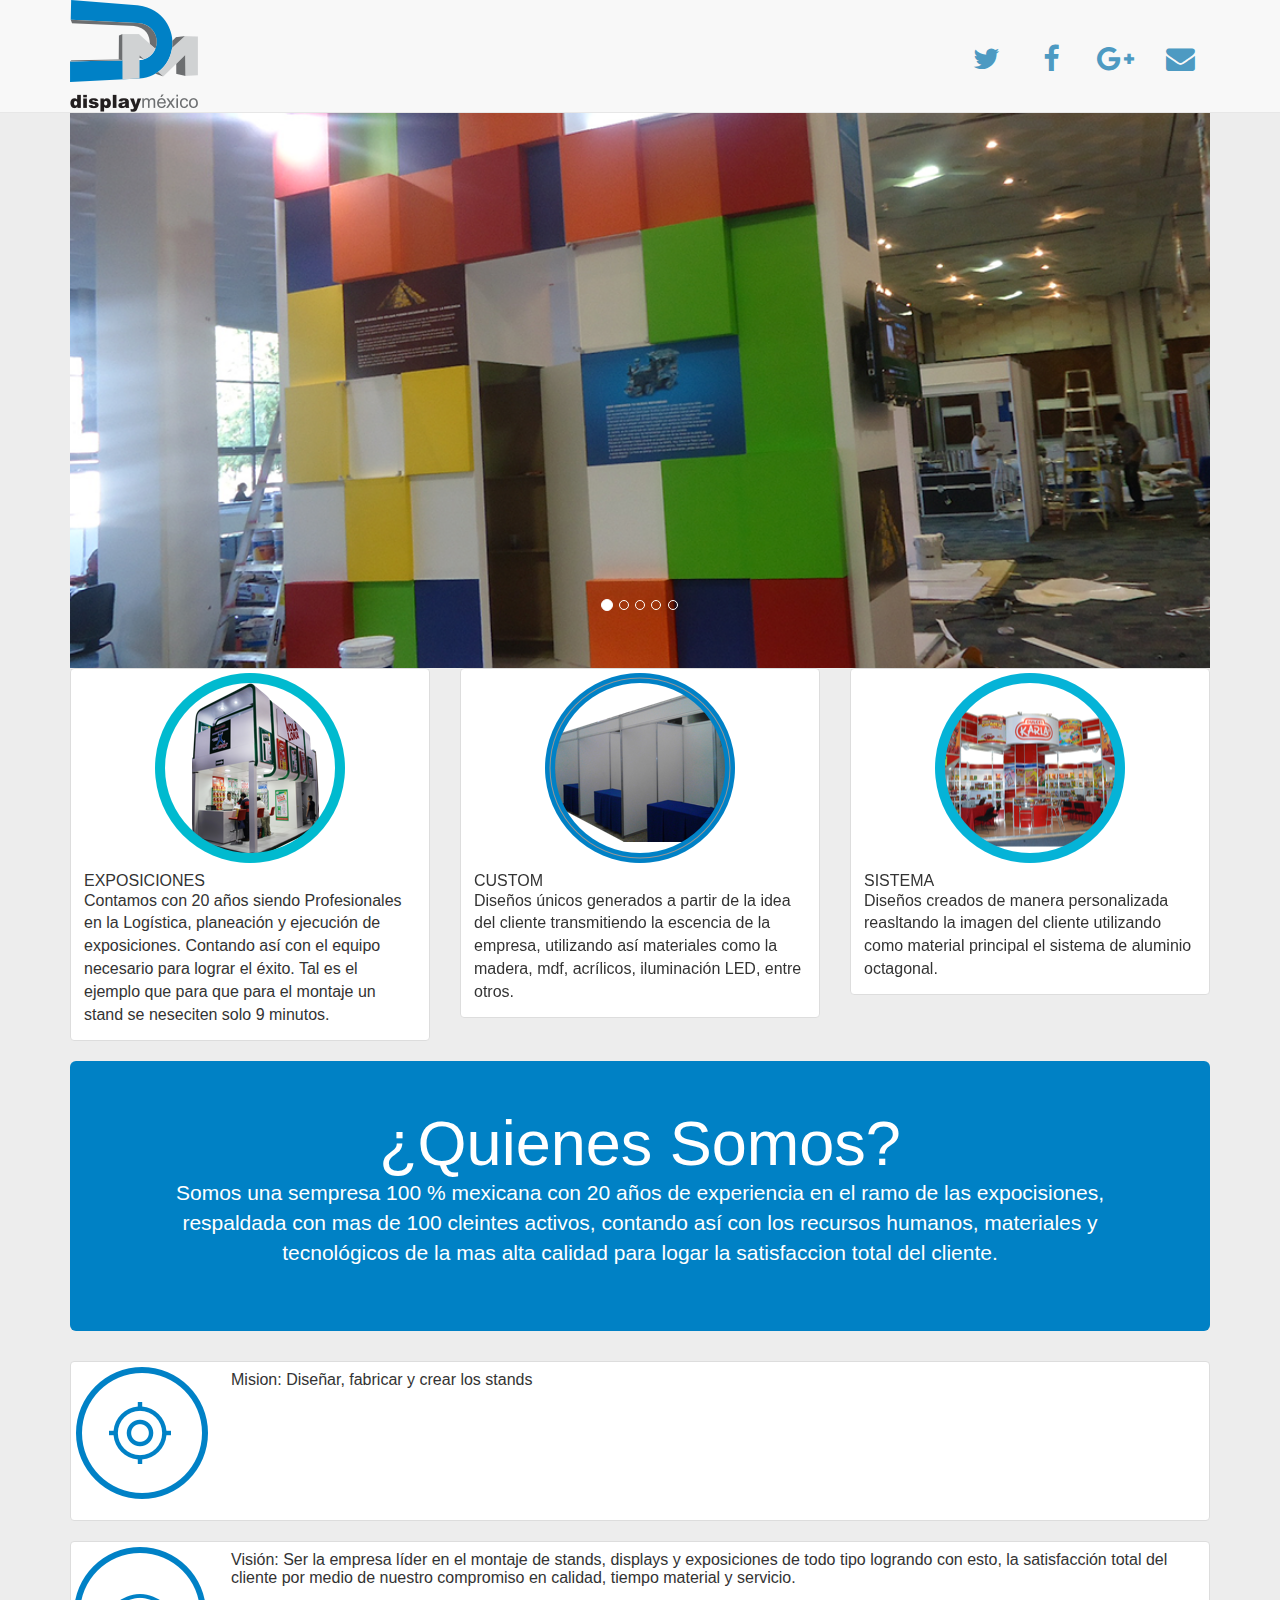
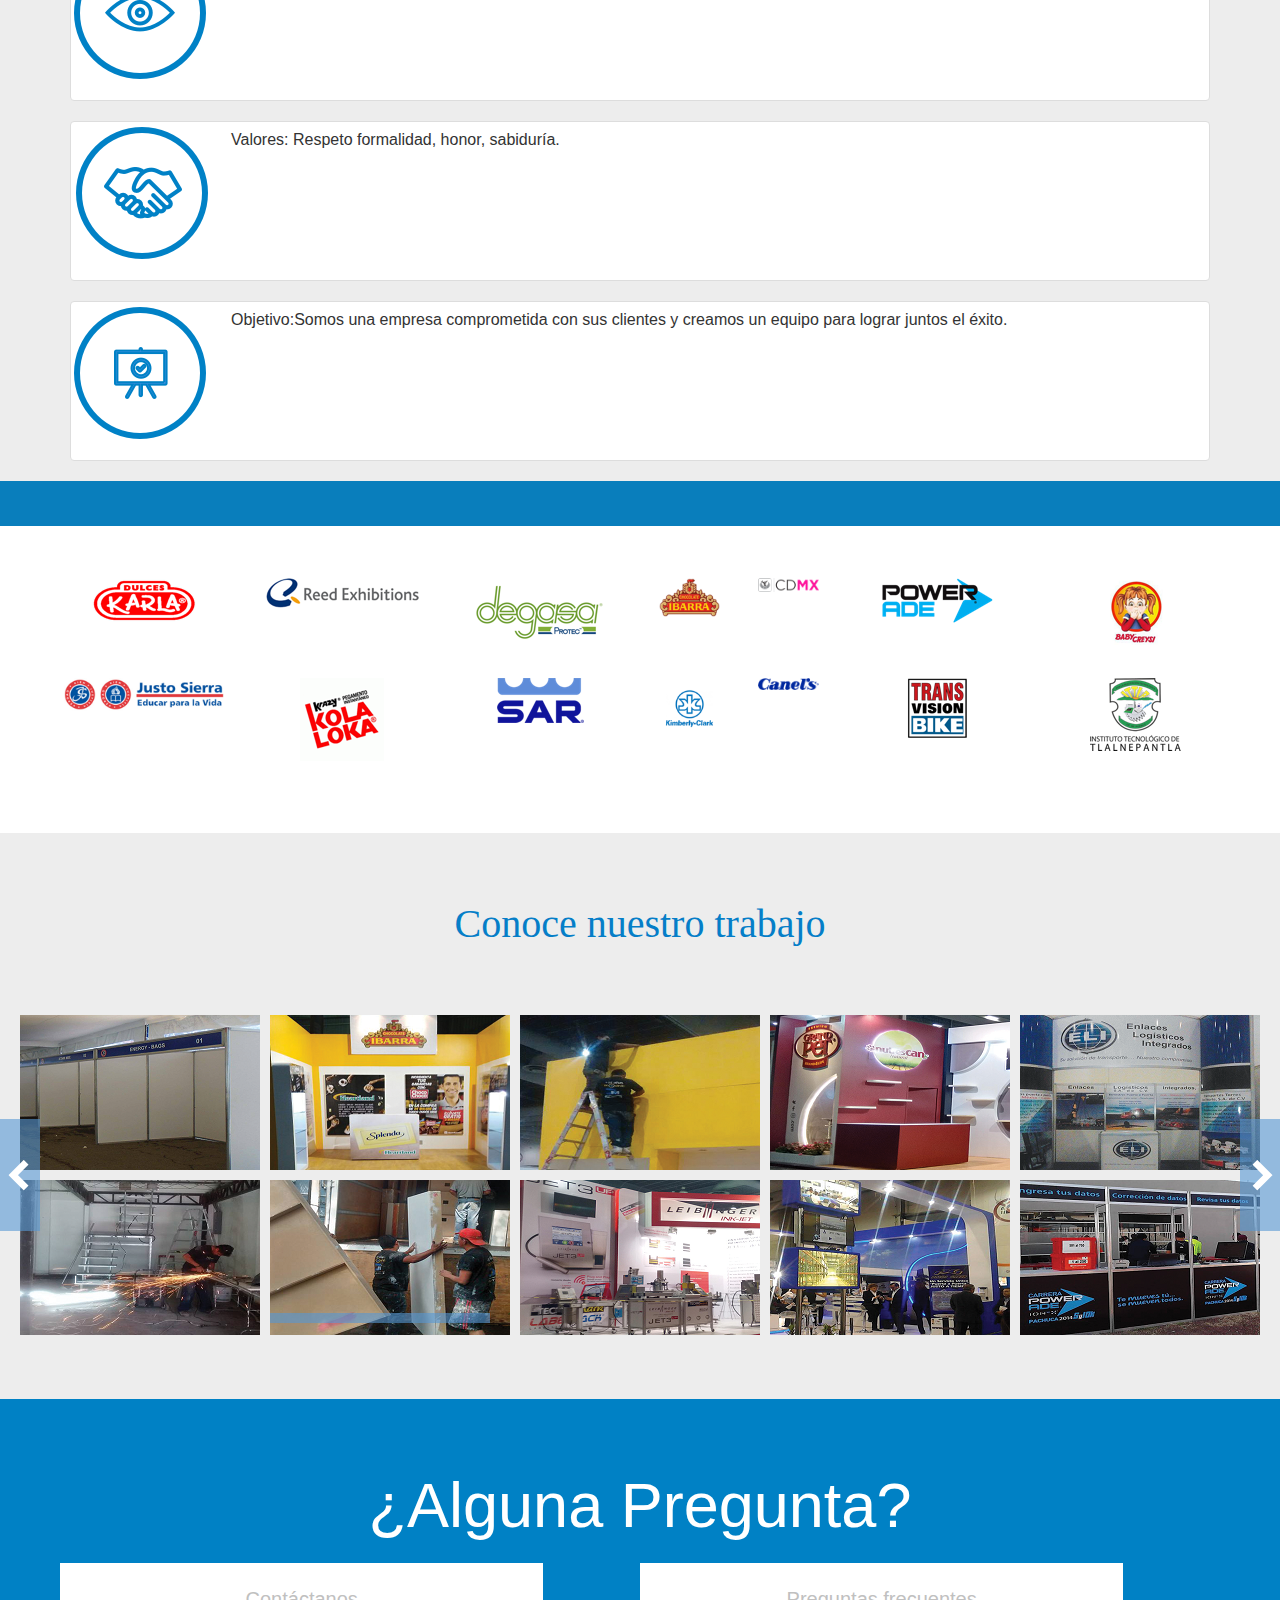
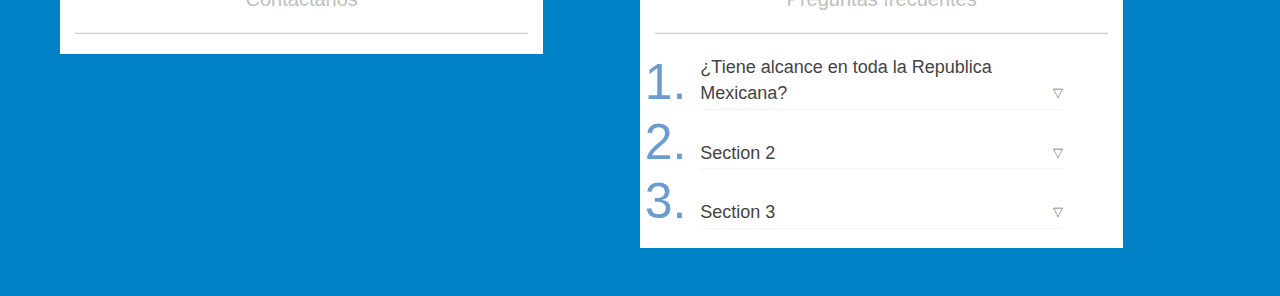
<file: index.html>
<!DOCTYPE html>
<html lang="en">
<head>
  <title>Display Mexico</title>
  <meta charset="utf-8">
  <meta name="viewport" content="width=device-width, initial-scale=1">
  <link rel="stylesheet prefetch" href="http:////netdna.bootstrapcdn.com/font-awesome/4.0.3/css/font-awesome.css">
  <link rel="stylesheet" href="https://maxcdn.bootstrapcdn.com/bootstrap/3.3.7/css/bootstrap.min.css">
  <link rel="stylesheet" href="css/prettyPhoto.css" type="text/css" media="screen">
  <link rel="stylesheet" type="text/css" href="css/grid_horizontal_buttons_widthHeightRestrain.css">
  <!--[if lte IE 8 ]><link rel="stylesheet" type="text/css" href="css/ie.css" /><![endif]-->
  <link href="css/styles.css" rel="stylesheet" type="text/css" />
  <!-- 
  <script type="text/javascript" src="js/jquery-1.9.1.min.js"></script>
  -->
  <script src="https://ajax.googleapis.com/ajax/libs/jquery/3.2.1/jquery.min.js"></script> 
  <script src="https://maxcdn.bootstrapcdn.com/bootstrap/3.3.7/js/bootstrap.min.js"></script>
  <!-- <script type="text/javascript" src="js/jquery-1.9.1.min.js"></script> -->
  <script type="text/javascript" src="js/jquery.easing.1.3.js"></script>
  <script type="text/javascript" src="js/jquery.prettyPhoto.js" charset="utf-8"></script>
  <script type="text/javascript" src="js/jquery.mousewheel.js"></script>
  <script type="text/javascript" src="js/jquery.func.js"></script>
  <script type="text/javascript" src="js/jquery.thumbGallery.js"></script>
  <script type="text/javascript">
    
      function thumbGallerySetupDone(){
        //function called when component is ready to receive public function calls
        console.log('thumbGallerySetupDone');
      }
    
      function detailActivated(){
        //function called when prettyphoto is opened
        console.log('detailActivated');
      }
      
      function detailClosed(){
        //function called when prettyphoto is closed
        console.log('detailClosed');
      }
      
      function overThumb(i,j){
        //function called when mouse over thumb holder (plus returned item number: i = first level, j = second level)
        console.log('overThumb: ', i,' , ', j);
      }
      
      function outThumb(i, j){
        //function called when mouse out thumb holder (plus returned item number: i = first level, j = second level)
        console.log('outThumb: ', i,' , ', j);
      }
      
      jQuery(document).ready(function($) {
            
        $('#componentWrapper').thumbGallery({ 
          /* GENERAL */
          /*layoutType: grid/line */
          layoutType: 'grid',
          /*thumbOrientation: horizontal/vertical */
          thumbOrientation: 'horizontal',
          /*moveType: scroll/buttons */
          moveType: 'buttons',
          /*scrollOffset: how much to move scrollbar and scrolltrack off the content (enter 0 or above) */
          scrollOffset: 0,
          
          /* GRID SETTINGS */
          /*verticalSpacing:  */
          verticalSpacing: 10,
          /*horizontalSpacing:  */
          horizontalSpacing: 10,
          /*buttonSpacing: button spacing from the grid itself */
          buttonSpacing: 10,
          /*direction: left2right/top2bottom (direction in which boxes are listed) */
          direction: 'top2bottom',
          
          /* INNER SLIDESHOW */
          /*innerSlideshowDelay: slideshow delay for inner items in seconds, random value between: 'min, max', 
          enter both number the same for equal time delay like for example 2 seconds: '2,2' */
          innerSlideshowDelay:[2,4],
          /*innerSlideshowOn: autoplay inner slideshow, true/false */
          innerSlideshowOn:false
        }); 
        
        jQuery("a[data-rel^='prettyPhoto']").prettyPhoto({theme:'pp_default',
          deeplinking: false, 
          callback: function(){detailClosed();}/* Called when prettyPhoto is closed */}); 
       });
    
    </script>

</head>
<body>

<header>
  <nav class="navbar navbar-default navbar-fixed-top">
    <div class="container">
      <a href="#"><img src="images/assets/header/logotype_2x.png" width="128" height="112" border="0" class="float-left"></a>
      <!-- 
      <ul class="icon-circle list-unstyled list-inline" style="float: right; margin-top: 3%;"> 
      -->
      <ul class="social-icons icon-circle list-unstyled list-inline" style="float: right; margin-top: 3%;"> 
        <li> 
          <a href="#"><i class="fa fa-twitter"></i></a>
        </li>  
        <li>
          <a href="#"><i class="fa fa-facebook"></i></a>
        </li>
        <li>
          <a href="#"><i class="fa fa-google-plus"></i></a>
        </li>  
        <li>
          <a href="#"><i class="fa fa-envelope"></i></a>
        </li>  
      </ul> 
    </div>
  </nav>

</header>

<div class="container">

  <!-- Carousel
  ================================================== -->
  <div id="carousel1" class="carousel slide" data-ride="carousel">
    <!-- Indicators -->
    <ol class="carousel-indicators">
      <li data-target="#carousel1" data-slide-to="0" class="active"></li>
      <li data-target="#carousel1" data-slide-to="1"></li>
      <li data-target="#carousel1" data-slide-to="2"></li>
      <li data-target="#carousel1" data-slide-to="3"></li>
      <li data-target="#carousel1" data-slide-to="4"></li>
    </ol>

    <div class="carousel-inner" role="listbox">

      <div class="item active">
        <img class="first-slide" src="images/1_1024x600.png" alt="First slide">
        <div class="container">
          <div class="carousel-caption">
          </div>
        </div>
      </div>

      <div class="item">
        <img class="second-slide" src="images/2_1024x600.png" alt="Second slide">
        <div class="container">
          <div class="carousel-caption">
          </div>
        </div>
      </div>

      <div class="item">
        <img class="third-slide" src="images/3_1024x600.png" alt="Third slide">
        <div class="container">
          <div class="carousel-caption">
          </div>
        </div>
      </div>

      <div class="item">
        <img class="fourth-slide" src="images/4_1024x600.png" alt="Four slide">
        <div class="container">
          <div class="carousel-caption">
          </div>
        </div>
      </div>

      <div class="item">
        <img class="fifth-slide" src="images/5_1024x600.png" alt="Five slide">
        <div class="container">
          <div class="carousel-caption">
          </div>
        </div>
      </div>

    </div>

    <a class="left carousel-control" href="#carousel1" role="button" data-slide="prev">
      <span class="glyphicon glyphicon-chevron-left" aria-hidden="true"></span>
      <span class="sr-only">Previous</span>
    </a>
    <a class="right carousel-control" href="#carousel1" role="button" data-slide="next">
      <span class="glyphicon glyphicon-chevron-right" aria-hidden="true"></span>
      <span class="sr-only">Next</span>
    </a>

  </div>
  <!-- /.carousel -->

  <div class="row">

    <div class="col-sm-4 col-md-4">
      <div class="thumbnail">
        <img src="images/assets/products/custom.png" alt="...">
        <div class="caption">
          <h3>EXPOSICIONES</h3>
          <p>Contamos con 20 años siendo Profesionales en la Logística, planeación y ejecución de exposiciones. Contando así con el equipo necesario para lograr el éxito. Tal es el ejemplo que para que para el montaje un stand se neseciten solo 9 minutos.</p>
        </div>
      </div>
    </div>

    <div class="col-sm-4 col-md-4">
      <div class="thumbnail">
        <img src="images/assets/products/expo.png" alt="...">
        <div class="caption">
          <h3>CUSTOM</h3>
          <p>Diseños únicos generados a partir de la idea del cliente transmitiendo la escencia de la empresa, utilizando así materiales como la madera, mdf, acrílicos, iluminación LED, entre otros.</p>
          
        </div>
      </div>
    </div>

    <div class="col-sm-4 col-md-4">
      <div class="thumbnail">
        <img src="images/assets/products/sistema.png" alt="...">
        <div class="caption">
          <h3>SISTEMA</h3>
          <p>Diseños creados de manera personalizada reasltando la imagen del cliente utilizando como material principal el sistema de aluminio octagonal.</p>
          
        </div>
      </div>
    </div>

  </div>

  <div class="jumbotron vertical-center">
    <h1>¿Quienes Somos?</h1>
    <p>Somos una sempresa 100 % mexicana con 20 años de experiencia en el ramo de las expocisiones, respaldada con mas de 100 cleintes activos, contando así con los recursos humanos, materiales y tecnológicos de la mas alta calidad para logar la satisfaccion total del cliente.</p>
  </div>


  <div class="row about">

    <div class="thumbnail float-left element">
      <div class="float-left">
        <img src="images/assets/about_us/icon/mision_2x.png" alt="...">
      </div>
      <div class="caption">
        <h3>Mision: Diseñar, fabricar y crear los stands</h3>
      </div>
    </div>

    <div class="thumbnail float-right element">
      <div class="float-left">
        <img src="images/assets/about_us/icon/vision_2x.png" alt="...">
      </div>
      <div class="caption">
        <h3>Visión: Ser la empresa líder en el montaje de stands, displays y exposiciones de todo tipo logrando con esto, la satisfacción total del cliente por medio de nuestro compromiso en calidad, tiempo material y servicio.</h3>
      </div>
    </div>

  </div>


  <div class="row about">

    <div class="thumbnail float-left element">
      <div class="float-left">
        <img src="images/assets/about_us/icon/values_2x.png" alt="...">
      </div>
      <div class="caption">
        <h3>Valores: Respeto formalidad, honor, sabiduría.</h3>
      </div>
    </div>

    <div class="thumbnail float-right element">
      <div class="float-left">
        <img src="images/assets/about_us/icon/objective_2x.png" alt="...">
      </div>
      <div class="caption">
        <h3>Objetivo:Somos una empresa comprometida con sus clientes y creamos un equipo para lograr juntos el éxito.</h3>
      </div>
    </div>

    
  </div>
</div>

<!-- 
<div style="background-color: #097EBC; height: 20px;">
-->
<div style="background-color: #097EBC; height: 5%;">
</div>

<div style="background-color: #EDEDED; margin-bottom: 5%;">

  <!-- marcas -->
  <div id="marcas" class="jumbotron vertical-center">
    <div class="row">

      <div class="col-xs-3 col-md-2">
        <a href="#" class="thumbnail">
          <img src="images/assets/partners/dulces-karla_logo.png" alt="...">
        </a>
      </div>

      <div class="col-xs-3 col-md-2">
        <a href="#" class="thumbnail">
          <img src="images/assets/partners/logo2.png" alt="...">
        </a>
      </div>

      <div class="col-xs-3 col-md-2">
        <a href="#" class="thumbnail">
          <img src="images/assets/partners/DegasaProtec.png" alt="...">
        </a>
      </div>
      
      <div class="col-xs-3 col-md-1">
        <a href="#" class="thumbnail">
          <img src="images/assets/partners/ibarra_logo.png" alt="...">
        </a>
      </div>

      <div class="col-xs-3 col-md-1">
        <a href="#" class="thumbnail">
          <img src="images/assets/partners/Logo-cdmx.png" alt="...">
        </a>
      </div>
    
      <div class="col-xs-3 col-md-2">
        <a href="#" class="thumbnail">
          <img src="images/assets/partners/powerade.png" alt="...">
        </a>
      </div>

      <div class="col-xs-3 col-md-2">
        <a href="#" class="thumbnail">
          <img src="images/assets/partners/profile-157457646.v11.png" alt="...">
        </a>
      </div>

    </div>

    <div class="row">

      <div class="col-xs-3 col-md-2">
        <a href="#" class="thumbnail">
          <img src="images/assets/partners/sistema-educativo-justo-sierra.png" alt="...">
        </a>
      </div>

      <div class="col-xs-3 col-md-2">
        <a href="#" class="thumbnail">
          <img src="images/assets/partners/Unknown.png" alt="...">
        </a>
      </div>

      <div class="col-xs-3 col-md-2">
        <a href="#" class="thumbnail">
          <img src="images/assets/partners/logoSAR21.png" alt="...">
        </a>
      </div>
      
      <div class="col-xs-3 col-md-1">
        <a href="#" class="thumbnail">
          <img src="images/assets/partners/kimberly-clark.png" alt="...">
        </a>
      </div>

      <div class="col-xs-3 col-md-1">
        <a href="#" class="thumbnail">
          <img src="images/assets/partners/canelstipo.png" alt="...">
        </a>
      </div>

      <div class="col-xs-3 col-md-2">
        <a href="#" class="thumbnail">
          <img src="images/assets/partners/LOGO-TRANSVISION-BIKE-01-1.png" alt="...">
        </a>
      </div>

      <div class="col-xs-3 col-md-2">
        <a href="#" class="thumbnail">
          <img src="images/assets/partners/tec.png" alt="...">
        </a>
      </div>

    </div>
  </div>

  <!-- -->

  <div class="jumbotron conocenos">
    <h1>Conoce nuestro trabajo</h1>
  </div>


  <!-- Gallery
  ================================================== -->
  <div id="componentWrapper">
             
    <div class="thumbContainer" style="width: 740px; height: 320px; left: 55px; top: 61px;">
                 
      <div class="thumbInnerContainer" style="display: block;">
               
        <div class="thumbHolder" data-title="title1" data-id-i="0" data-id-j="0" style="left: 0px; top: 0px;">  
          <a class="pp_content" href="images/assets/our_work/1_480x480.png" data-rel="prettyPhoto[gallery1]" title="title1">
            <img class="thumb_hidden" src="images/assets/our_work/1_240x155.png" alt="" style="opacity: 1;" width="240" height="155">
          </a>
          <div class="title" style="top: 155px; width: 220px;"></div>
        </div>
                     
        <div class="thumbHolder" data-title="title2" data-id-i="1" data-id-j="0" style="left: 0px; top: 165px;">  
          <a class="pp_content" href="images/assets/our_work/2_480x480.png" data-rel="prettyPhoto[gallery1]" title="title2">
            <img class="thumb_hidden" src="images/assets/our_work/2_240x155.png" alt="..." style="opacity: 1;" width="240" height="155">
          </a> 
          <div class="title" style="top: 155px; width: 220px;"></div>
        </div>
                     
        <div class="thumbHolder" data-title="title3" data-id-i="2" data-id-j="0" style="left: 250px; top: 0px;">  
          <a class="pp_content" href="images/assets/our_work/3_480x480.png" data-rel="prettyPhoto[gallery1]" title="title3">
            <img class="thumb_hidden" src="images/assets/our_work/3_240x155.png" alt="..." style="opacity: 1;" width="240" height="155">
          </a>
          <div class="title" style="top: 155px; width: 220px;"></div>
        </div>
                     
        <div class="thumbHolder" data-title="title4" data-id-i="3" data-id-j="0" style="left: 250px; top: 165px;">  
          <a class="pp_content" href="images/assets/our_work/4_480x480.png" data-rel="prettyPhoto[gallery1]" title="title4">
            <img class="thumb_hidden" src="images/assets/our_work/4_240x155.png" alt="..." style="opacity: 1;" width="240" height="155">
          </a>  
          <div class="title" style="top: 132.422px; width: 220px;"></div>
        </div>
                     
        <div class="thumbHolder" data-title="Preparando montaje en Expo 2017" data-id-i="4" data-id-j="0" style="left: 500px; top: 0px;">  
          <a class="pp_content" href="images/assets/our_work/5_480x480.png" data-rel="prettyPhoto[gallery1]" title="Preparando montaje en Expo 2017">
            <img class="thumb_hidden" src="images/assets/our_work/5_240x155.png" alt="Preparando montaje en Expo 2017" style="opacity: 1;" width="240" height="155">
          </a>
          <div class="title" style="top: 155px; width: 220px;"></div>
        </div>
                    
        <div class="thumbHolder" data-title="title6" data-id-i="5" data-id-j="0" style="left: 500px; top: 0px;">  
          <a class="pp_content" href="images/assets/our_work/6_480x480.png" data-rel="prettyPhoto[gallery1]" title="title6">
            <img class="thumb_hidden" src="images/assets/our_work/6_240x155.png" alt="..." style="opacity: 1;" width="240" height="155">
          </a>
          <div class="title" style="top: 155px; width: 220px;"></div>
        </div>
                    
        <div class="thumbHolder" data-title="title7" data-id-i="6" data-id-j="0" style="left: 500px; top: 0px;">  
          <a class="pp_content" href="images/assets/our_work/7_480x480.png" data-rel="prettyPhoto[gallery1]" title="title7">
            <img class="thumb_hidden" src="images/assets/our_work/7_240x155.png" alt="..." style="opacity: 1;" width="240" height="155">
          </a>
          <div class="title" style="top: 155px; width: 220px;"></div>
        </div>
                    
        <div class="thumbHolder" data-title="title8" data-id-i="7" data-id-j="0" style="left: 500px; top: 0px;">  
          <a class="pp_content" href="images/assets/our_work/8_480x480.png" data-rel="prettyPhoto[gallery1]" title="title8">
            <img class="thumb_hidden" src="images/assets/our_work/8_240x155.png" alt="..." style="opacity: 1;" width="240" height="155">
          </a>
          <div class="title" style="top: 155px; width: 220px;"></div>
        </div>
                    
        <div class="thumbHolder" data-title="title9" data-id-i="8" data-id-j="0" style="left: 500px; top: 0px;">  
          <a class="pp_content" href="images/assets/our_work/9_480x480.png" data-rel="prettyPhoto[gallery1]" title="title9">
            <img class="thumb_hidden" src="images/assets/our_work/9_240x155.png" alt="..." style="opacity: 1;" width="240" height="155">
          </a>
          <div class="title" style="top: 155px; width: 220px;"></div>
        </div>
                    
        <div class="thumbHolder" data-title="title10" data-id-i="9" data-id-j="0" style="left: 500px; top: 0px;">  
          <a class="pp_content" href="images/assets/our_work/10_480x480.png" data-rel="prettyPhoto[gallery1]" title="title10">
            <img class="thumb_hidden" src="images/assets/our_work/10_240x155.png" alt="..." style="opacity: 1;" width="240" height="155">
          </a>
          <div class="title" style="top: 155px; width: 220px;"></div>
        </div>
                    
        <div class="thumbHolder" data-title="title11" data-id-i="10" data-id-j="0" style="left: 500px; top: 0px;">  
          <a class="pp_content" href="images/assets/our_work/11_480x480.png" data-rel="prettyPhoto[gallery1]" title="title11">
            <img class="thumb_hidden" src="images/assets/our_work/11_240x155.png" alt="..." style="opacity: 1;" width="240" height="155">
          </a>
          <div class="title" style="top: 155px; width: 220px;"></div>
        </div>
                    
        <div class="thumbHolder" data-title="title12" data-id-i="11" data-id-j="0" style="left: 500px; top: 0px;">  
          <a class="pp_content" href="images/assets/our_work/12_480x480.png" data-rel="prettyPhoto[gallery1]" title="title12">
            <img class="thumb_hidden" src="images/assets/our_work/12_240x155.png" alt="..." style="opacity: 1;" width="240" height="155">
          </a>
          <div class="title" style="top: 155px; width: 220px;"></div>
        </div>
                    
        <div class="thumbHolder" data-title="title13" data-id-i="12" data-id-j="0" style="left: 500px; top: 0px;">  
          <a class="pp_content" href="images/assets/our_work/13_480x480.png" data-rel="prettyPhoto[gallery1]" title="title13">
            <img class="thumb_hidden" src="images/assets/our_work/13_240x155.png" alt="..." style="opacity: 1;" width="240" height="155">
          </a>
          <div class="title" style="top: 155px; width: 220px;"></div>
        </div>
                    
        <div class="thumbHolder" data-title="title14" data-id-i="13" data-id-j="0" style="left: 500px; top: 0px;">  
          <a class="pp_content" href="images/assets/our_work/14_480x480.png" data-rel="prettyPhoto[gallery1]" title="title14">
            <img class="thumb_hidden" src="images/assets/our_work/14_240x155.png" alt="..." style="opacity: 1;" width="240" height="155">
          </a>
          <div class="title" style="top: 155px; width: 220px;"></div>
        </div>
                    
        <div class="thumbHolder" data-title="title15" data-id-i="14" data-id-j="0" style="left: 500px; top: 0px;">  
          <a class="pp_content" href="images/assets/our_work/15_480x480.png" data-rel="prettyPhoto[gallery1]" title="title15">
            <img class="thumb_hidden" src="images/assets/our_work/15_240x155.png" alt="..." style="opacity: 1;" width="240" height="155">
          </a>
          <div class="title" style="top: 155px; width: 220px;"></div>
        </div>
                    
        <div class="thumbHolder" data-title="title16" data-id-i="15" data-id-j="0" style="left: 500px; top: 0px;">  
          <a class="pp_content" href="images/assets/our_work/16_480x480.png" data-rel="prettyPhoto[gallery1]" title="title16">
            <img class="thumb_hidden" src="images/assets/our_work/16_240x155.png" alt="..." style="opacity: 1;" width="240" height="155">
          </a>
          <div class="title" style="top: 155px; width: 220px;"></div>
        </div>
                    
      </div>
                
    </div>
        
    <div class="thumbBackward thumb_hidden" style="cursor: pointer; display: block; opacity: 1;"><img src="images/icons/thumb_backward.png" alt="" width="21" height="31"></div> 
    <div class="thumbForward thumb_hidden" style="cursor: pointer; display: block; opacity: 1;"><img src="images/icons/thumb_forward.png" alt="" width="21" height="31"></div>  
           
  </div>

</div>

<div style="background-color: #3EA5D2;">
  <div class="jumbotron">
    <h1 style="margin: 2%;">¿Alguna Pregunta?</h1>
    <div class="container">
      <div class="row">
        <div class="col-xs-5" style="background-color: white;">
          <h1 style="color: #C0C0C0; font-family: 'Arial Black', 'Arial Bold', Gadget, sans-serif; font-size: 20px; margin-top: 5%; font-weight: 500; line-height: 26.4px;">Cont&aacute;ctanos</h1>
          <hr class="divider"></hr>
        </div>
        <div class="col-xs-1"></div>
        <div class="col-xs-5" style="background-color: white;">
          <h1 style="color: #C0C0C0; font-family: 'Arial Black', 'Arial Bold', Gadget, sans-serif; font-size: 20px; margin-top: 5%; font-weight: 500; line-height: 26.4px;">Preguntas frecuentes  </h1>
          <hr class="divider"></hr>

          <ol class="accordion-ol"> 
            <li>
              <button class="accordion">¿Tiene alcance en toda la Republica Mexicana?</button>
              <div class="panel">
                <p>Lorem ipsum...</p>
              </div>
            </li>

            <li style="margin-top: 0px;">
              <button class="accordion">Section 2</button>
              <div class="panel">
                <p>Lorem ipsum...</p>
              </div>
            </li>

            <li style="margin-top: 0px;">
              <button class="accordion">Section 3</button>
              <div class="panel">
                <p>Lorem ipsum...</p>
              </div>
            </li>
          </ol>

        </div>
      </div>
    </div>
  </div>
</div>

<footer>
  <script type="text/javascript">
    var acc = document.getElementsByClassName("accordion");
    var i;

    /*
    for (i = 0; i < acc.length; i++) {
        acc[i].onclick = function(){
            //Toggle between adding and removing the "active" class, to highlight the button that controls the panel 
            this.classList.toggle("active");

            //Toggle between hiding and showing the active panel
            var panel = this.nextElementSibling;
            if (panel.style.display === "block") {
                panel.style.display = "none";
            } else {
                panel.style.display = "block";
            }
        }
    }
    */


    //Animated version
    for (i = 0; i < acc.length; i++) {
      acc[i].onclick = function() {
        this.classList.toggle("active");
        var panel = this.nextElementSibling;
        if (panel.style.maxHeight){
          panel.style.maxHeight = null;
        } else {
          panel.style.maxHeight = panel.scrollHeight + "px";
        } 
      }
    }

  </script>
</footer>

</body>
</html>
</file>
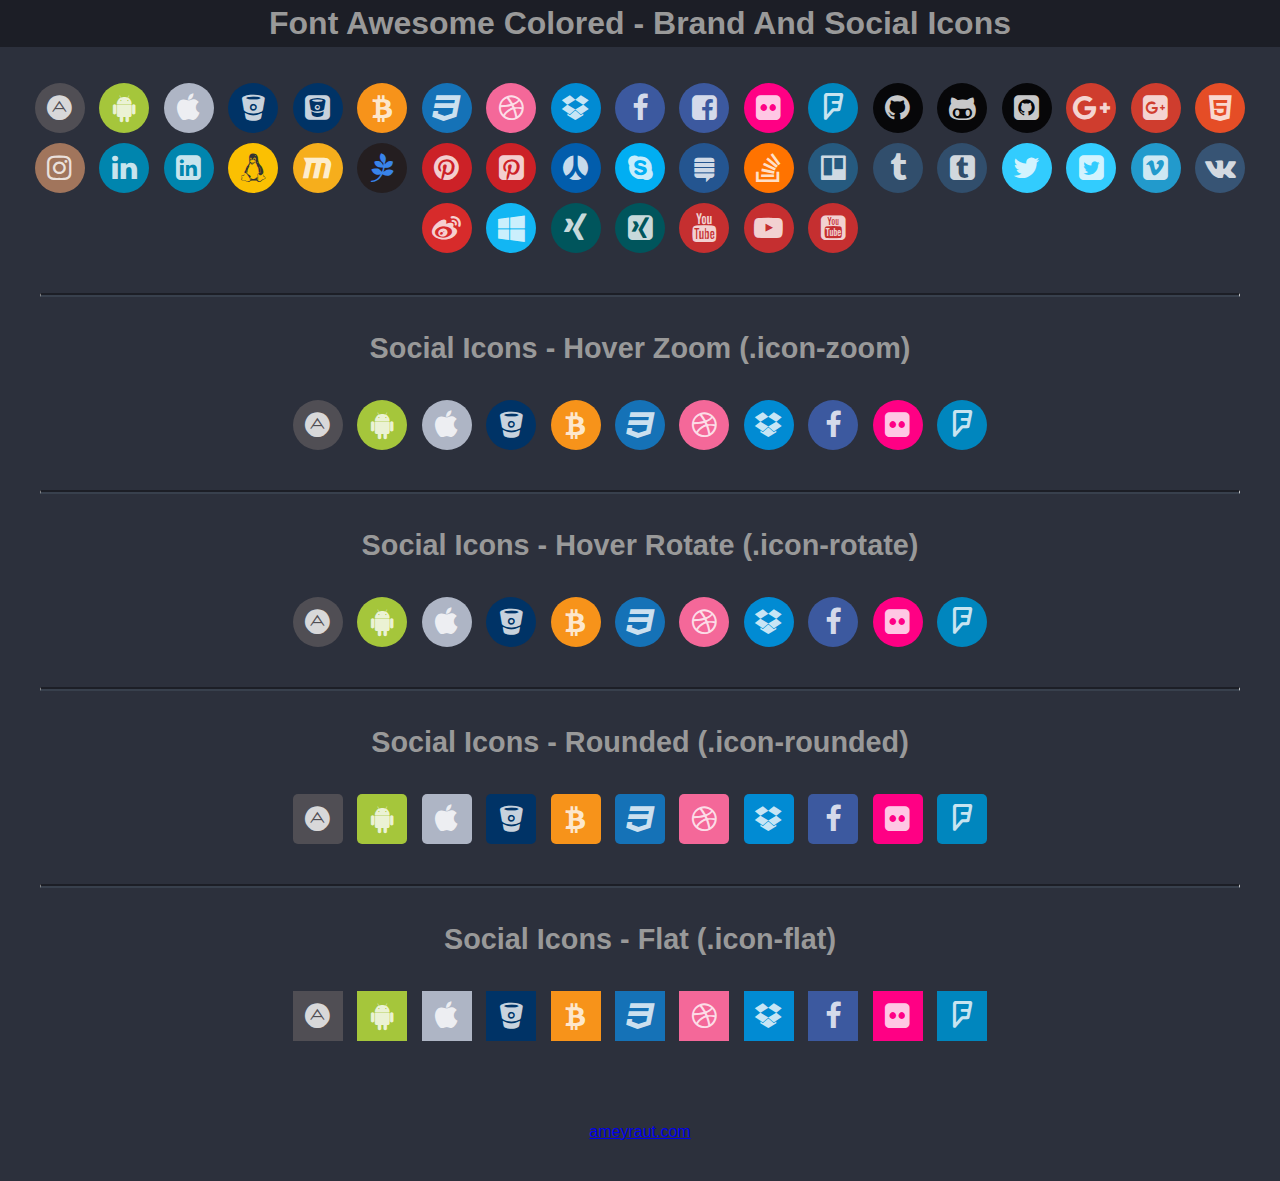
<file: font-awesome-colored-brand-and-social-icons/index.html>
<!DOCTYPE html>
<html >
<head>
  <meta charset="UTF-8">
  <title>Font Awesome Colored - Brand And Social Icons</title>
  
  
  <link rel='stylesheet prefetch' href='http:////netdna.bootstrapcdn.com/font-awesome/4.0.3/css/font-awesome.css'>

      <link rel="stylesheet" href="css/style.css">

  
</head>

<body>
  <h1>Font Awesome Colored - Brand And Social Icons</h1>
  	<div class="wrapper">
	    <ul class="social-icons icon-circle list-unstyled list-inline"> 
	      <li><a href="#"><i class="fa fa-adn"></i></a> </li> 
	      <li><a href="#"><i class="fa fa-android"></i></a> </li>   
	      <li> <a href="#"><i class="fa fa-apple"></i></a> </li>
	      <li> <a href="#"><i class="fa fa-bitbucket"></i></a> </li> 
	      <li> <a href="#"><i class="fa fa-bitbucket-square"></i></a> </li> 
	      <li> <a href="#"><i class="fa fa-bitcoin"></i></a> </li> 
	      <li> <a href="#"><i class="fa fa-css3"></i></a> </li> 
	      <li> <a href="#"><i class="fa fa-dribbble"></i></a></li> 
	      <li> <a href="#"><i class="fa fa-dropbox"></i></a></li> 
	      <li> <a href="#"><i class="fa fa-facebook"></i></a></li> 
	      <li> <a href="#"><i class="fa fa-facebook-square"></i></a></li> 
	      <li> <a href="#"><i class="fa fa-flickr"></i></a></li> 
	      <li> <a href="#"><i class="fa fa-foursquare"></i></a></li> 
	      <li> <a href="#"><i class="fa fa-github"></i></a></li> 
	      <li> <a href="#"><i class="fa fa-github-alt"></i></a></li> 
	      <li> <a href="#"><i class="fa fa-github-square"></i></a></li> 
	      <li> <a href="#"><i class="fa fa-google-plus"></i></a></li> 
	      <li> <a href="#"><i class="fa fa-google-plus-square"></i></a></li> 
	      <li> <a href="#"><i class="fa fa-html5"></i></a></li> 
	      <li> <a href="#"><i class="fa fa-instagram"></i></a></li> 
	      <li> <a href="#"><i class="fa fa-linkedin"></i></a></li> 
	      <li> <a href="#"><i class="fa fa-linkedin-square"></i></a></li> 
	      <li> <a href="#"><i class="fa fa-linux"></i></a></li> 
	      <li> <a href="#"><i class="fa fa-maxcdn"></i></a></li> 
	      <li> <a href="#"><i class="fa fa-pagelines"></i></a></li> 
	      <li> <a href="#"><i class="fa fa-pinterest"></i></a></li> 
	      <li> <a href="#"><i class="fa fa-pinterest-square"></i></a></li> 
	      <li> <a href="#"><i class="fa fa-renren"></i></a></li> 
	      <li> <a href="#"><i class="fa fa-skype"></i></a></li> 
	      <li> <a href="#"><i class="fa fa-stack-exchange"></i></a></li> 
	      <li> <a href="#"><i class="fa fa-stack-overflow"></i></a></li> 
	      <li> <a href="#"><i class="fa fa-trello"></i></a></li>
	      <li> <a href="#"><i class="fa fa-tumblr"></i></a></li>
	      <li> <a href="#"><i class="fa fa-tumblr-square"></i></a></li>
	      <li> <a href="#"><i class="fa fa-twitter"></i></a></li>
	      <li> <a href="#"><i class="fa fa-twitter-square"></i></a></li>
	      <li> <a href="#"><i class="fa fa-vimeo-square"></i></a></li>
	      <li> <a href="#"><i class="fa fa-vk"></i></a></li>
	      <li> <a href="#"><i class="fa fa-weibo"></i></a></li>
	      <li> <a href="#"><i class="fa fa-windows"></i></a></li>
	      <li> <a href="#"><i class="fa fa-xing"></i></a></li>
	      <li> <a href="#"><i class="fa fa-xing-square"></i></a></li>
	      <li> <a href="#"><i class="fa fa-youtube"></i></a></li>
	      <li> <a href="#"><i class="fa fa-youtube-play"></i></a></li>
	      <li> <a href="#"><i class="fa fa-youtube-square"></i></a></li> 
	  	</ul>
	  	
	  	<hr />
	  	<h2>Social Icons - Hover Zoom  (.icon-zoom)</h2>
	  	
	  	<ul class="social-icons icon-circle icon-zoom list-unstyled list-inline"> 
	      <li><a href="#"><i class="fa fa-adn"></i></a> </li> 
	      <li><a href="#"><i class="fa fa-android"></i></a> </li>   
	      <li> <a href="#"><i class="fa fa-apple"></i></a> </li>
	      <li> <a href="#"><i class="fa fa-bitbucket"></i></a> </li> 
	      <li> <a href="#"><i class="fa fa-bitcoin"></i></a> </li> 
	      <li> <a href="#"><i class="fa fa-css3"></i></a> </li> 
	      <li> <a href="#"><i class="fa fa-dribbble"></i></a></li> 
	      <li> <a href="#"><i class="fa fa-dropbox"></i></a></li> 
	      <li> <a href="#"><i class="fa fa-facebook"></i></a></li>  
	      <li> <a href="#"><i class="fa fa-flickr"></i></a></li> 
	      <li> <a href="#"><i class="fa fa-foursquare"></i></a></li> 
	  	</ul>
	  	
	  	<hr />
	  	<h2>Social Icons - Hover Rotate  (.icon-rotate)</h2>
	  	
	  	<ul class="social-icons icon-circle icon-rotate list-unstyled list-inline"> 
	      <li><a href="#"><i class="fa fa-adn"></i></a> </li> 
	      <li><a href="#"><i class="fa fa-android"></i></a> </li>   
	      <li> <a href="#"><i class="fa fa-apple"></i></a> </li>
	      <li> <a href="#"><i class="fa fa-bitbucket"></i></a> </li> 
	      <li> <a href="#"><i class="fa fa-bitcoin"></i></a> </li> 
	      <li> <a href="#"><i class="fa fa-css3"></i></a> </li> 
	      <li> <a href="#"><i class="fa fa-dribbble"></i></a></li> 
	      <li> <a href="#"><i class="fa fa-dropbox"></i></a></li> 
	      <li> <a href="#"><i class="fa fa-facebook"></i></a></li>  
	      <li> <a href="#"><i class="fa fa-flickr"></i></a></li> 
	      <li> <a href="#"><i class="fa fa-foursquare"></i></a></li>   
	  	</ul>
	  	
	  	<hr />
	  	<h2>Social Icons - Rounded  (.icon-rounded)</h2>
	  	
	  	<ul class="social-icons icon-rounded  list-unstyled list-inline"> 
	      <li><a href="#"><i class="fa fa-adn"></i></a> </li> 
	      <li><a href="#"><i class="fa fa-android"></i></a> </li>   
	      <li> <a href="#"><i class="fa fa-apple"></i></a> </li>
	      <li> <a href="#"><i class="fa fa-bitbucket"></i></a> </li> 
	      <li> <a href="#"><i class="fa fa-bitcoin"></i></a> </li> 
	      <li> <a href="#"><i class="fa fa-css3"></i></a> </li> 
	      <li> <a href="#"><i class="fa fa-dribbble"></i></a></li> 
	      <li> <a href="#"><i class="fa fa-dropbox"></i></a></li> 
	      <li> <a href="#"><i class="fa fa-facebook"></i></a></li>  
	      <li> <a href="#"><i class="fa fa-flickr"></i></a></li> 
	      <li> <a href="#"><i class="fa fa-foursquare"></i></a></li>   
	  	</ul>
	  	
	  	<hr />
	  	<h2>Social Icons - Flat  (.icon-flat)</h2>
	  	
	  	<ul class="social-icons icon-flat list-unstyled list-inline"> 
	      <li><a href="#"><i class="fa fa-adn"></i></a> </li> 
	      <li><a href="#"><i class="fa fa-android"></i></a> </li>   
	      <li> <a href="#"><i class="fa fa-apple"></i></a> </li>
	      <li> <a href="#"><i class="fa fa-bitbucket"></i></a> </li> 
	      <li> <a href="#"><i class="fa fa-bitcoin"></i></a> </li> 
	      <li> <a href="#"><i class="fa fa-css3"></i></a> </li> 
	      <li> <a href="#"><i class="fa fa-dribbble"></i></a></li> 
	      <li> <a href="#"><i class="fa fa-dropbox"></i></a></li> 
	      <li> <a href="#"><i class="fa fa-facebook"></i></a></li>  
	      <li> <a href="#"><i class="fa fa-flickr"></i></a></li> 
	      <li> <a href="#"><i class="fa fa-foursquare"></i></a></li>   
	  	</ul>
      
      <br />
      <br />
      <div class="copyright"><a href="http://ameyraut.com">ameyraut.com</a></div>
	</div>
  
  
</body>
</html>
</file>
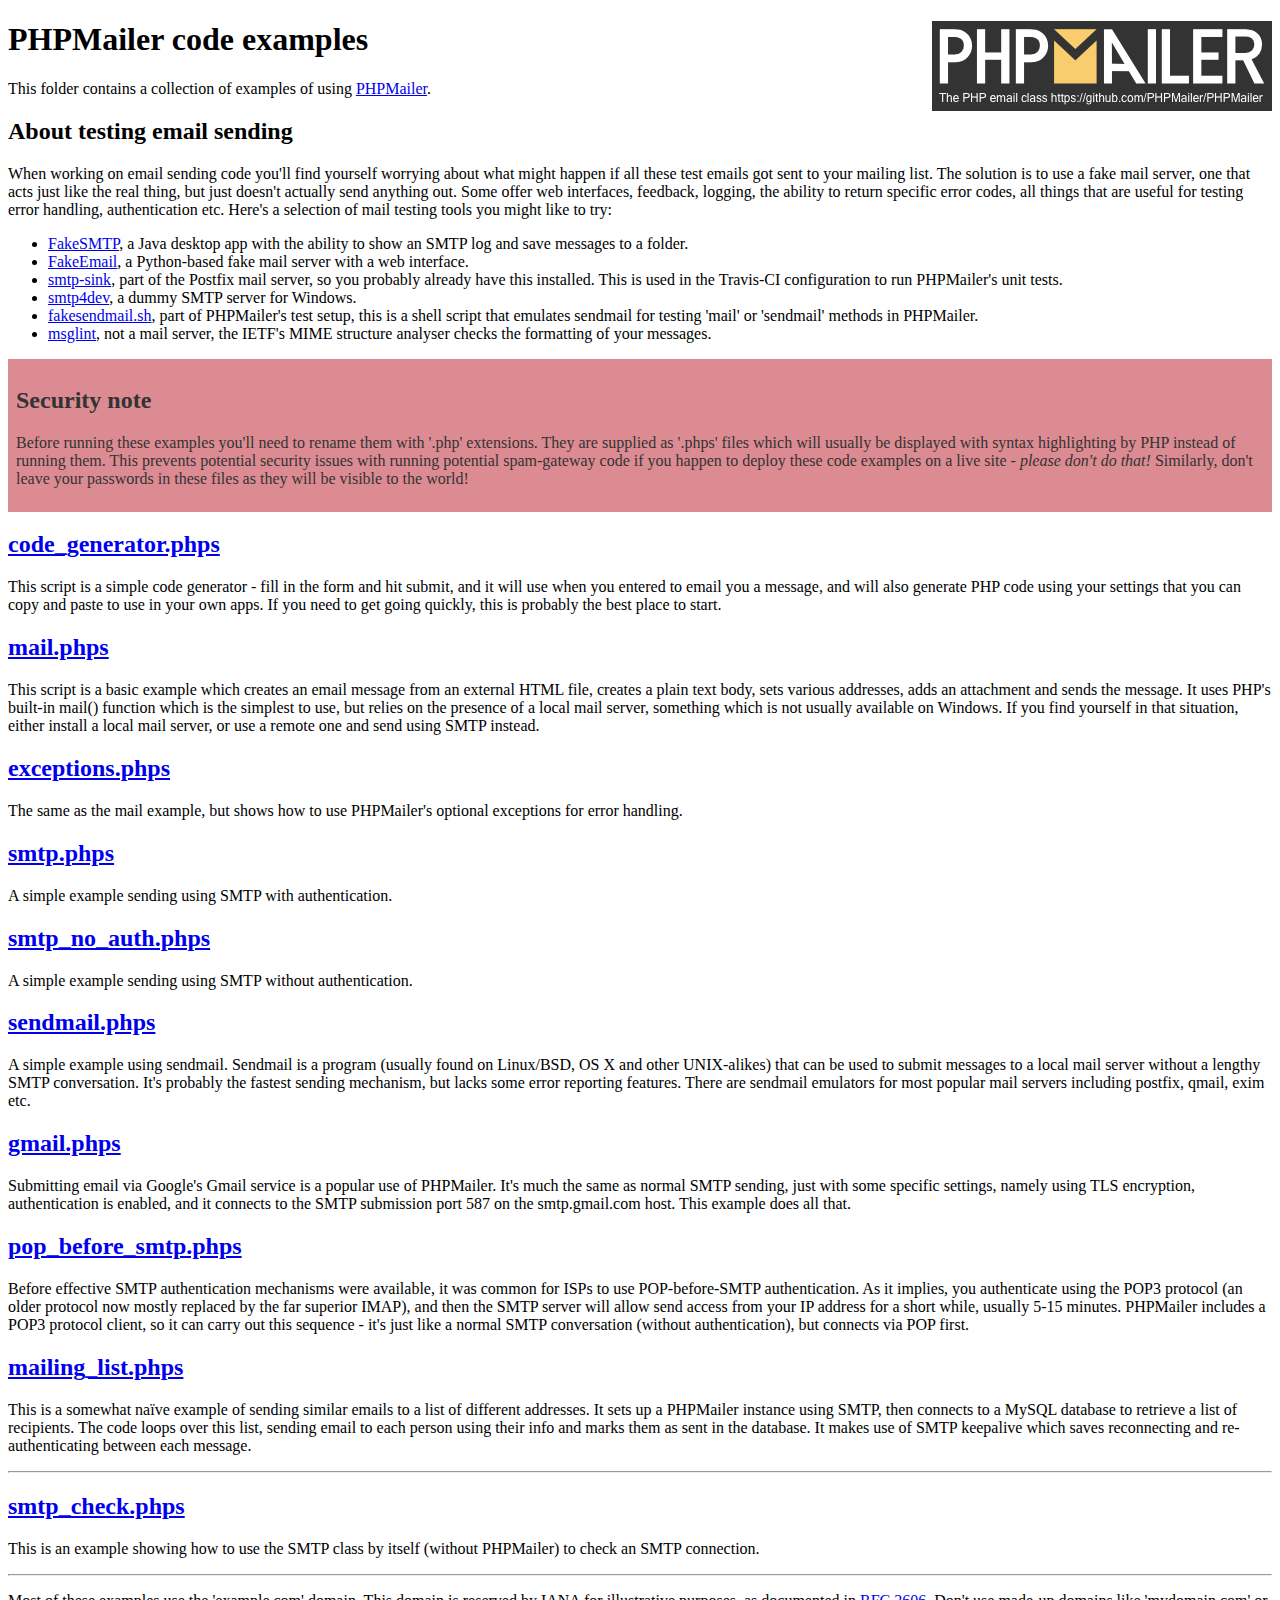
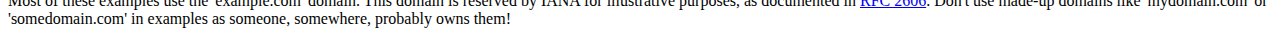
<file: lib/PHPMailer/examples/index.html>
<!DOCTYPE html>
<html>
<head>
	<meta charset="UTF-8">
	<title>PHPMailer Examples</title>
</head>
<body>
<h1>PHPMailer code examples<a href="https://github.com/PHPMailer/PHPMailer"><img src="images/phpmailer.png" style="float:right; border:0;" alt="PHPMailer logo"></a></h1>
<p>This folder contains a collection of examples of using <a href="https://github.com/PHPMailer/PHPMailer">PHPMailer</a>.</p>
<h2>About testing email sending</h2>
<p>When working on email sending code you'll find yourself worrying about what might happen if all these test emails got sent to your mailing list. The solution is to use a fake mail server, one that acts just like the real thing, but just doesn't actually send anything out. Some offer web interfaces, feedback, logging, the ability to return specific error codes, all things that are useful for testing error handling, authentication etc. Here's a selection of mail testing tools you might like to try:</p>
<ul>
  <li><a href="https://github.com/Nilhcem/FakeSMTP">FakeSMTP</a>, a Java desktop app with the ability to show an SMTP log and save messages to a folder. </li>
  <li><a href="https://github.com/isotoma/FakeEmail">FakeEmail</a>, a Python-based fake mail server with a web interface.</li>
  <li><a href="http://www.postfix.org/smtp-sink.1.html">smtp-sink</a>, part of the Postfix mail server, so you probably already have this installed. This is used in the Travis-CI configuration to run PHPMailer's unit tests.</li>
  <li><a href="http://smtp4dev.codeplex.com">smtp4dev</a>, a dummy SMTP server for Windows.</li>
  <li><a href="https://github.com/PHPMailer/PHPMailer/blob/master/test/fakesendmail.sh">fakesendmail.sh</a>, part of PHPMailer's test setup, this is a shell script that emulates sendmail for testing 'mail' or 'sendmail' methods in PHPMailer.</li>
  <li><a href="http://tools.ietf.org/tools/msglint/">msglint</a>, not a mail server, the IETF's MIME structure analyser checks the formatting of your messages.</li>
</ul>
<div style="padding: 8px; color: #333333; background-color: #dc8b92">
<h2>Security note</h2>
<p>Before running these examples you'll need to rename them with '.php' extensions. They are supplied as '.phps' files which will usually be displayed with syntax highlighting by PHP instead of running them. This prevents potential security issues with running potential spam-gateway code if you happen to deploy these code examples on a live site - <em>please don't do that!</em> Similarly, don't leave your passwords in these files as they will be visible to the world!</p>
</div>
<h2><a href="code_generator.phps">code_generator.phps</a></h2>
<p>This script is a simple code generator - fill in the form and hit submit, and it will use when you entered to email you a message, and will also generate PHP code using your settings that you can copy and paste to use in your own apps. If you need to get going quickly, this is probably the best place to start.</p>
<h2><a href="mail.phps">mail.phps</a></h2>
<p>This script is a basic example which creates an email message from an external HTML file, creates a plain text body, sets various addresses, adds an attachment and sends the message. It uses PHP's built-in mail() function which is the simplest to use, but relies on the presence of a local mail server, something which is not usually available on Windows. If you find yourself in that situation, either install a local mail server, or use a remote one and send using SMTP instead.</p>
<h2><a href="exceptions.phps">exceptions.phps</a></h2>
<p>The same as the mail example, but shows how to use PHPMailer's optional exceptions for error handling.</p>
<h2><a href="smtp.phps">smtp.phps</a></h2>
<p>A simple example sending using SMTP with authentication.</p>
<h2><a href="smtp_no_auth.phps">smtp_no_auth.phps</a></h2>
<p>A simple example sending using SMTP without authentication.</p>
<h2><a href="sendmail.phps">sendmail.phps</a></h2>
<p>A simple example using sendmail. Sendmail is a program (usually found on Linux/BSD, OS X and other UNIX-alikes) that can be used to submit messages to a local mail server without a lengthy SMTP conversation. It's probably the fastest sending mechanism, but lacks some error reporting features. There are sendmail emulators for most popular mail servers including postfix, qmail, exim etc.</p>
<h2><a href="gmail.phps">gmail.phps</a></h2>
<p>Submitting email via Google's Gmail service is a popular use of PHPMailer. It's much the same as normal SMTP sending, just with some specific settings, namely using TLS encryption, authentication is enabled, and it connects to the SMTP submission port 587 on the smtp.gmail.com host. This example does all that.</p>
<h2><a href="pop_before_smtp.phps">pop_before_smtp.phps</a></h2>
<p>Before effective SMTP authentication mechanisms were available, it was common for ISPs to use POP-before-SMTP authentication. As it implies, you authenticate using the POP3 protocol (an older protocol now mostly replaced by the far superior IMAP), and then the SMTP server will allow send access from your IP address for a short while, usually 5-15 minutes. PHPMailer includes a POP3 protocol client, so it can carry out this sequence - it's just like a normal SMTP conversation (without authentication), but connects via POP first.</p>
<h2><a href="mailing_list.phps">mailing_list.phps</a></h2>
<p>This is a somewhat naïve example of sending similar emails to a list of different addresses. It sets up a PHPMailer instance using SMTP, then connects to a MySQL database to retrieve a list of recipients. The code loops over this list, sending email to each person using their info and marks them as sent in the database. It makes use of SMTP keepalive which saves reconnecting and re-authenticating between each message.</p>
<hr>
<h2><a href="smtp_check.phps">smtp_check.phps</a></h2>
<p>This is an example showing how to use the SMTP class by itself (without PHPMailer) to check an SMTP connection.</p>
<hr>
<p>Most of these examples use the 'example.com' domain. This domain is reserved by IANA for illustrative purposes, as documented in <a href="http://tools.ietf.org/html/rfc2606">RFC 2606</a>. Don't use made-up domains like 'mydomain.com' or 'somedomain.com' in examples as someone, somewhere, probably owns them!</p>
</body>
</html>
</file>
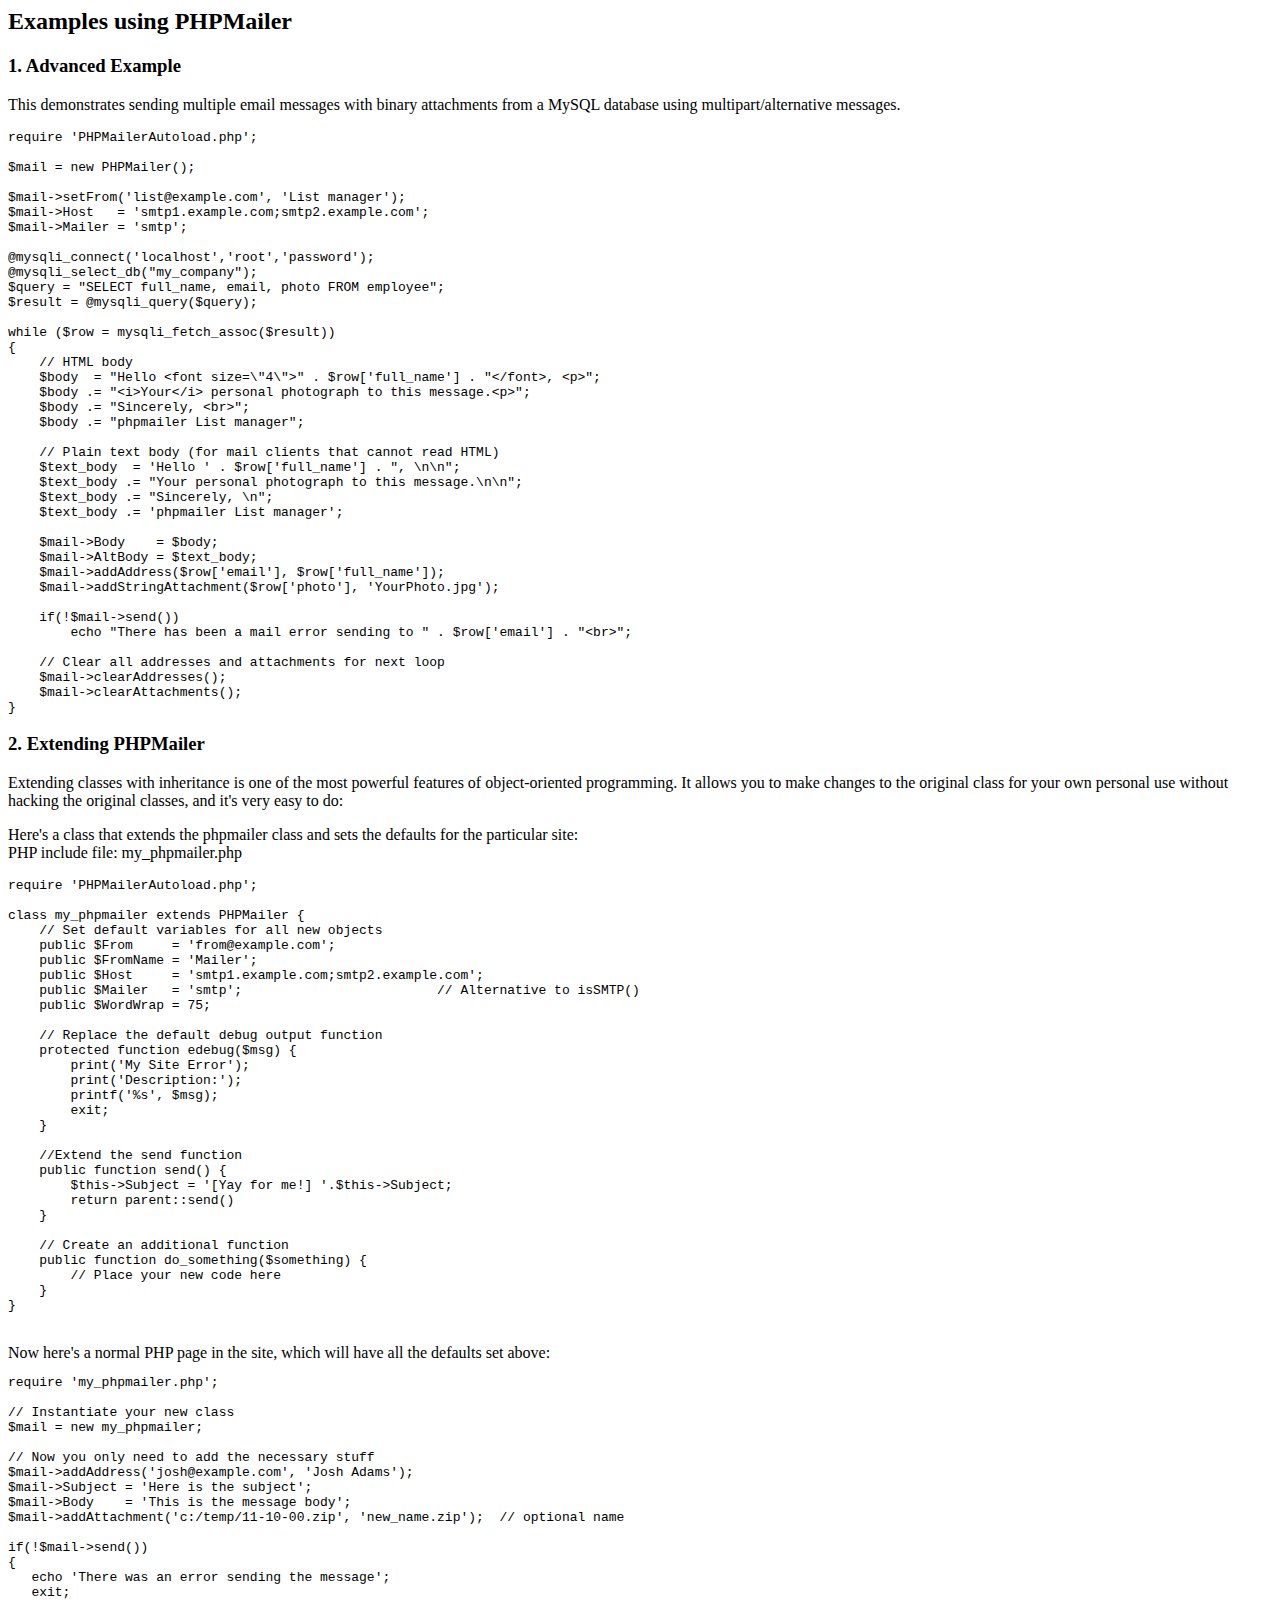
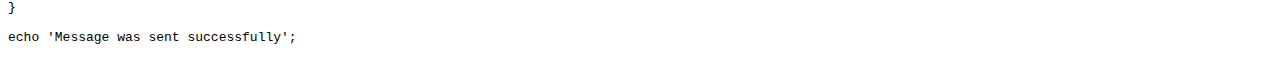
<file: lib/PHPMailer/docs/extending.html>
<html>
<head>
<title>Examples using phpmailer</title>
</head>

<body>

<h2>Examples using PHPMailer</h2>

<h3>1. Advanced Example</h3>
<p>

This demonstrates sending multiple email messages with binary attachments
from a MySQL database using multipart/alternative messages.<p>

<pre>
require 'PHPMailerAutoload.php';

$mail = new PHPMailer();

$mail->setFrom('list@example.com', 'List manager');
$mail->Host   = 'smtp1.example.com;smtp2.example.com';
$mail->Mailer = 'smtp';

@mysqli_connect('localhost','root','password');
@mysqli_select_db("my_company");
$query = "SELECT full_name, email, photo FROM employee";
$result = @mysqli_query($query);

while ($row = mysqli_fetch_assoc($result))
{
    // HTML body
    $body  = "Hello &lt;font size=\"4\"&gt;" . $row['full_name'] . "&lt;/font&gt;, &lt;p&gt;";
    $body .= "&lt;i&gt;Your&lt;/i&gt; personal photograph to this message.&lt;p&gt;";
    $body .= "Sincerely, &lt;br&gt;";
    $body .= "phpmailer List manager";

    // Plain text body (for mail clients that cannot read HTML)
    $text_body  = 'Hello ' . $row['full_name'] . ", \n\n";
    $text_body .= "Your personal photograph to this message.\n\n";
    $text_body .= "Sincerely, \n";
    $text_body .= 'phpmailer List manager';

    $mail->Body    = $body;
    $mail->AltBody = $text_body;
    $mail->addAddress($row['email'], $row['full_name']);
    $mail->addStringAttachment($row['photo'], 'YourPhoto.jpg');

    if(!$mail->send())
        echo "There has been a mail error sending to " . $row['email'] . "&lt;br&gt;";

    // Clear all addresses and attachments for next loop
    $mail->clearAddresses();
    $mail->clearAttachments();
}
</pre>
<p>

<h3>2. Extending PHPMailer</h3>
<p>

Extending classes with inheritance is one of the most
powerful features of object-oriented programming. It allows you to make changes to the
original class for your own personal use without hacking the original
classes, and it's very easy to do:

<p>
Here's a class that extends the phpmailer class and sets the defaults
for the particular site:<br>
PHP include file: my_phpmailer.php
<p>

<pre>
require 'PHPMailerAutoload.php';

class my_phpmailer extends PHPMailer {
    // Set default variables for all new objects
    public $From     = 'from@example.com';
    public $FromName = 'Mailer';
    public $Host     = 'smtp1.example.com;smtp2.example.com';
    public $Mailer   = 'smtp';                         // Alternative to isSMTP()
    public $WordWrap = 75;

    // Replace the default debug output function
    protected function edebug($msg) {
        print('My Site Error');
        print('Description:');
        printf('%s', $msg);
        exit;
    }

    //Extend the send function
    public function send() {
        $this->Subject = '[Yay for me!] '.$this->Subject;
        return parent::send()
    }

    // Create an additional function
    public function do_something($something) {
        // Place your new code here
    }
}
</pre>
<br>
Now here's a normal PHP page in the site, which will have all the defaults set above:<br>

<pre>
require 'my_phpmailer.php';

// Instantiate your new class
$mail = new my_phpmailer;

// Now you only need to add the necessary stuff
$mail->addAddress('josh@example.com', 'Josh Adams');
$mail->Subject = 'Here is the subject';
$mail->Body    = 'This is the message body';
$mail->addAttachment('c:/temp/11-10-00.zip', 'new_name.zip');  // optional name

if(!$mail->send())
{
   echo 'There was an error sending the message';
   exit;
}

echo 'Message was sent successfully';
</pre>
</body>
</html>
</file>
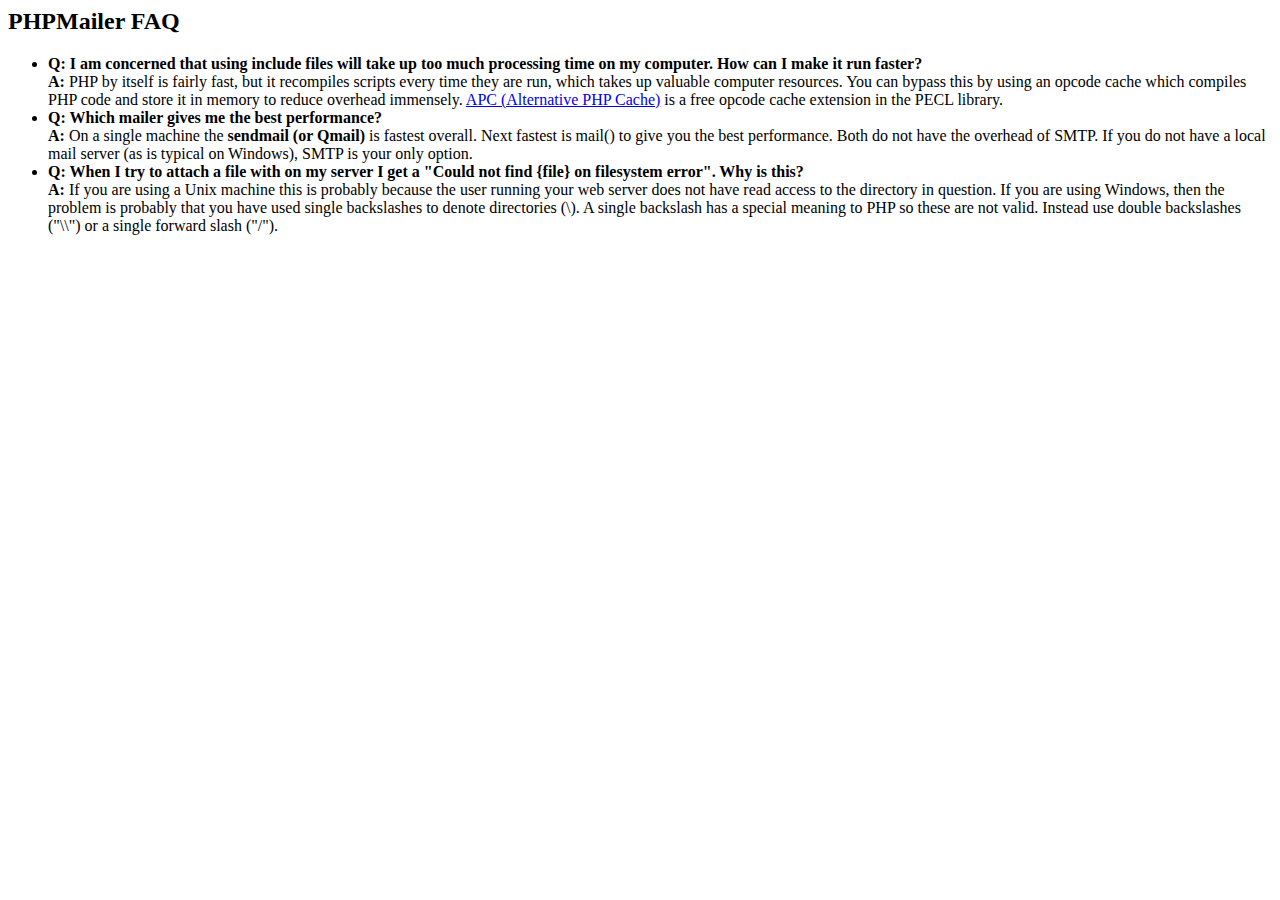
<file: lib/PHPMailer/docs/faq.html>
﻿<html>
<head>
<title>PHPMailer FAQ</title>
</head>
<body>
<h2>PHPMailer FAQ</h2>
<ul>
    <li><strong>Q: I am concerned that using include files will take up too much
    processing time on my computer. How can I make it run faster?</strong><br>
    <strong>A:</strong> PHP by itself is fairly fast, but it recompiles scripts every time they are run, which takes up valuable
    computer resources. You can bypass this by using an opcode cache which compiles
    PHP code and store it in memory to reduce overhead immensely. <a href="http://www.php.net/apc/">APC
    (Alternative PHP Cache)</a> is a free opcode cache extension in the PECL library.</li>
    <li><strong>Q: Which mailer gives me the best performance?</strong><br>
    <strong>A:</strong> On a single machine the <strong>sendmail (or Qmail)</strong> is fastest overall.
    Next fastest is mail() to give you the best performance. Both do not have the overhead of SMTP.
    If you do not have a local mail server (as is typical on Windows), SMTP is your only option.</li>
    <li><strong>Q: When I try to attach a file with on my server I get a
    "Could not find {file} on filesystem error". Why is this?</strong><br>
    <strong>A:</strong> If you are using a Unix machine this is probably because the user
    running your web server does not have read access to the directory in question. If you are using Windows,
    then the problem is probably that you have used single backslashes to denote directories (\).
    A single backslash has a special meaning to PHP so these are not
    valid. Instead use double backslashes ("\\") or a single forward
    slash ("/").</li>
</ul>
</body>
</html>
</file>
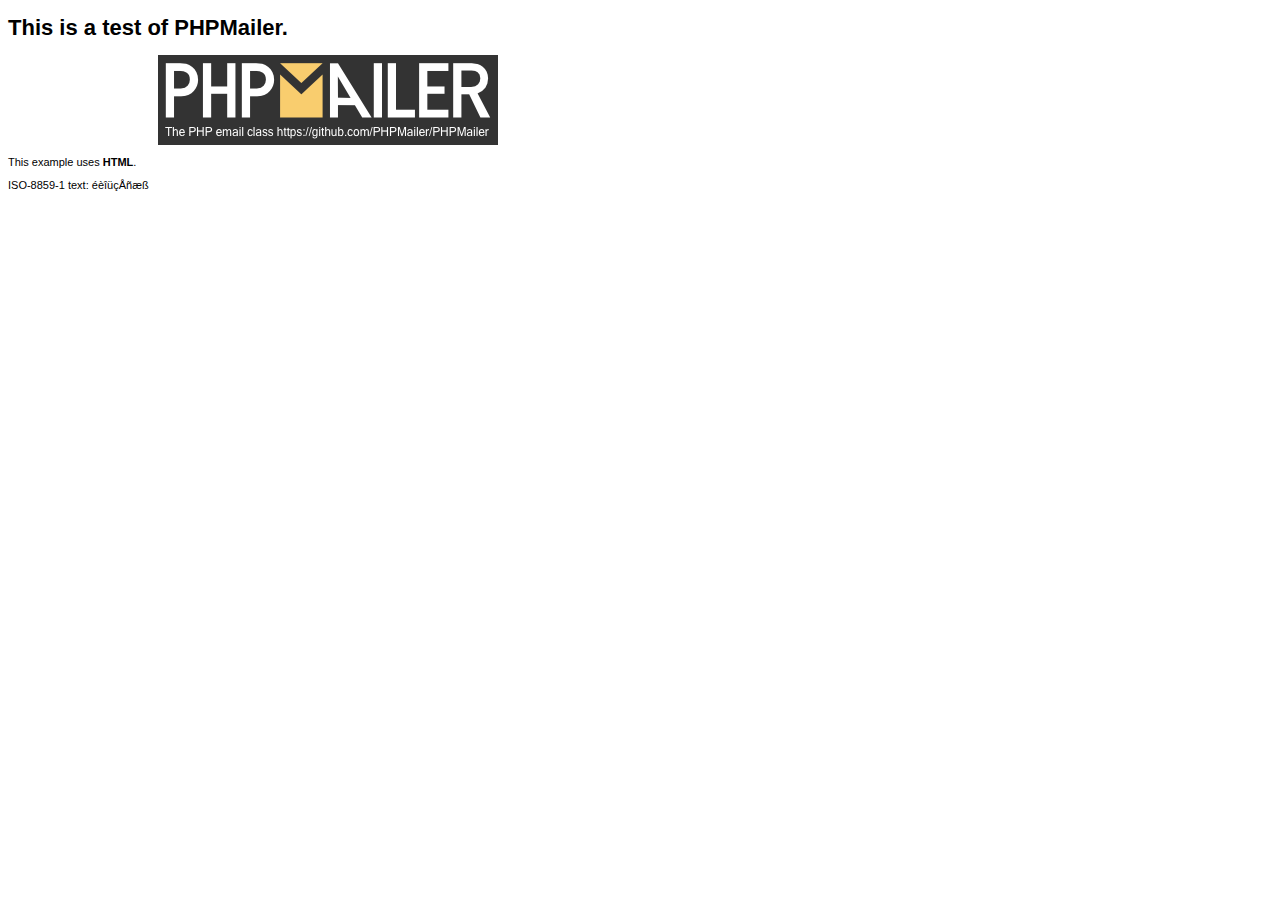
<file: lib/PHPMailer/examples/contents.html>
<!DOCTYPE HTML PUBLIC "-//W3C//DTD HTML 4.01 Transitional//EN" "http://www.w3.org/TR/html4/loose.dtd">
<html>
<head>
  <meta http-equiv="Content-Type" content="text/html; charset=iso-8859-1">
  <title>PHPMailer Test</title>
</head>
<body>
<div style="width: 640px; font-family: Arial, Helvetica, sans-serif; font-size: 11px;">
  <h1>This is a test of PHPMailer.</h1>
  <div align="center">
    <a href="https://github.com/PHPMailer/PHPMailer/"><img src="images/phpmailer.png" height="90" width="340" alt="PHPMailer rocks"></a>
  </div>
  <p>This example uses <strong>HTML</strong>.</p>
  <p>ISO-8859-1 text: ���������</p>
</div>
</body>
</html>
</file>
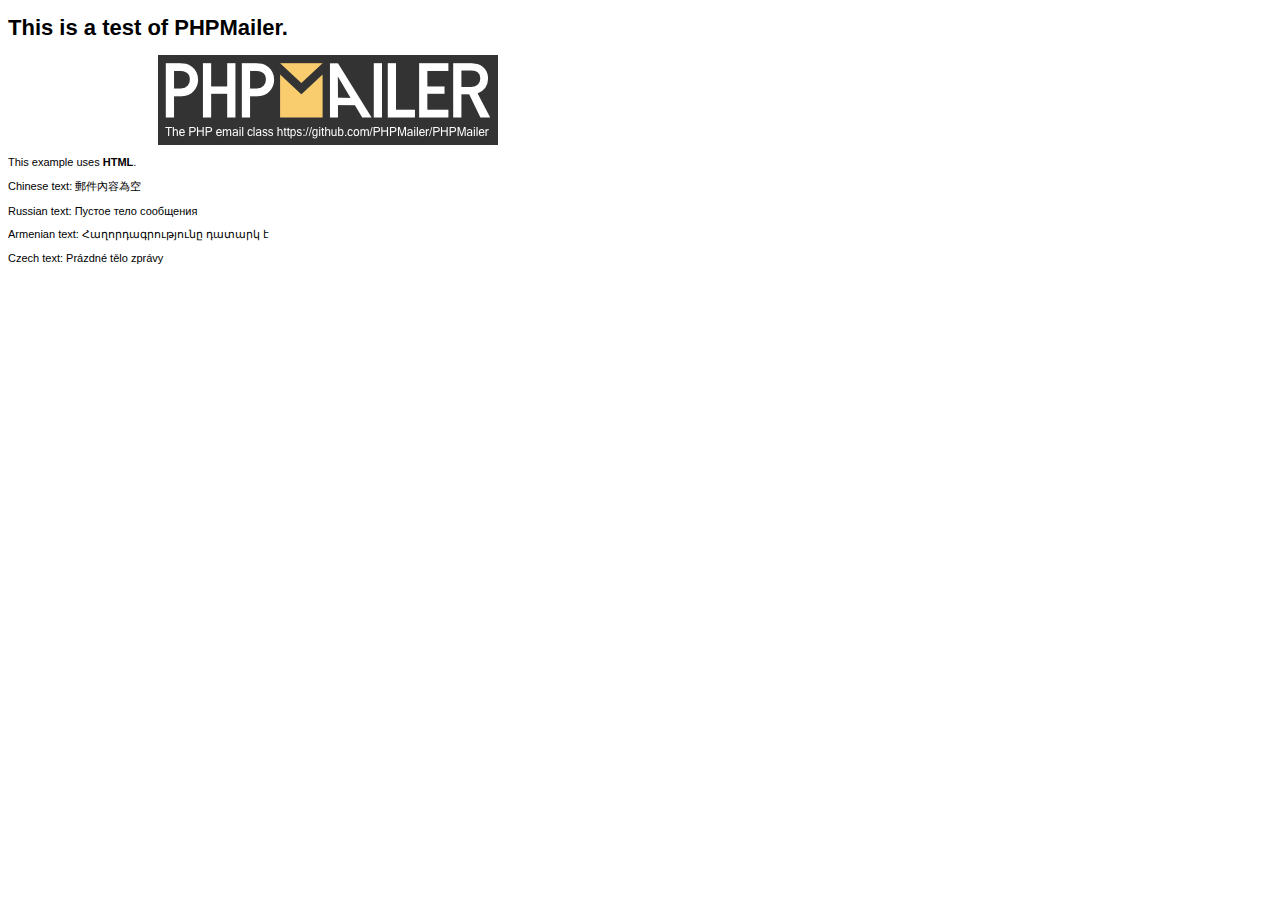
<file: lib/PHPMailer/examples/contentsutf8.html>
<!DOCTYPE HTML PUBLIC "-//W3C//DTD HTML 4.01 Transitional//EN" "http://www.w3.org/TR/html4/loose.dtd">
<html>
<head>
  <meta http-equiv="Content-Type" content="text/html; charset=utf-8">
  <title>PHPMailer Test</title>
</head>
<body>
<div style="width: 640px; font-family: Arial, Helvetica, sans-serif; font-size: 11px;">
  <h1>This is a test of PHPMailer.</h1>
  <div align="center">
    <a href="https://github.com/PHPMailer/PHPMailer/"><img src="images/phpmailer.png" height="90" width="340" alt="PHPMailer rocks"></a>
  </div>
  <p>This example uses <strong>HTML</strong>.</p>
  <p>Chinese text: 郵件內容為空</p>
  <p>Russian text: Пустое тело сообщения</p>
  <p>Armenian text: Հաղորդագրությունը դատարկ է</p>
  <p>Czech text: Prázdné tělo zprávy</p>
</div>
</body>
</html>
</file>
<file: css/prettyPhoto.css>
div.pp_default .pp_top,div.pp_default .pp_top .pp_middle,div.pp_default .pp_top .pp_left,div.pp_default .pp_top .pp_right,div.pp_default .pp_bottom,div.pp_default .pp_bottom .pp_left,div.pp_default .pp_bottom .pp_middle,div.pp_default .pp_bottom .pp_right{height:13px}
div.pp_default .pp_top .pp_left{background:url(images/prettyPhoto/default/sprite.png) -78px -93px no-repeat}
div.pp_default .pp_top .pp_middle{background:url(images/prettyPhoto/default/sprite_x.png) top left repeat-x}
div.pp_default .pp_top .pp_right{background:url(images/prettyPhoto/default/sprite.png) -112px -93px no-repeat}
div.pp_default .pp_content .ppt{color:#f8f8f8}
div.pp_default .pp_content_container .pp_left{background:url(images/prettyPhoto/default/sprite_y.png) -7px 0 repeat-y;padding-left:13px}
div.pp_default .pp_content_container .pp_right{background:url(images/prettyPhoto/default/sprite_y.png) top right repeat-y;padding-right:13px}
div.pp_default .pp_next:hover{background:url(images/prettyPhoto/default/sprite_next.png) center right no-repeat;cursor:pointer}
div.pp_default .pp_previous:hover{background:url(images/prettyPhoto/default/sprite_prev.png) center left no-repeat;cursor:pointer}
div.pp_default .pp_expand{background:url(images/prettyPhoto/default/sprite.png) 0 -29px no-repeat;cursor:pointer;width:28px;height:28px}
div.pp_default .pp_expand:hover{background:url(images/prettyPhoto/default/sprite.png) 0 -56px no-repeat;cursor:pointer}
div.pp_default .pp_contract{background:url(images/prettyPhoto/default/sprite.png) 0 -84px no-repeat;cursor:pointer;width:28px;height:28px}
div.pp_default .pp_contract:hover{background:url(images/prettyPhoto/default/sprite.png) 0 -113px no-repeat;cursor:pointer}
div.pp_default .pp_close{width:30px;height:30px;background:url(images/prettyPhoto/default/sprite.png) 2px 1px no-repeat;cursor:pointer}
div.pp_default .pp_gallery ul li a{background:url(images/prettyPhoto/default/default_thumb.png) center center #f8f8f8;border:1px solid #aaa}
div.pp_default .pp_social{margin-top:7px}
div.pp_default .pp_gallery a.pp_arrow_previous,div.pp_default .pp_gallery a.pp_arrow_next{position:static;left:auto}
div.pp_default .pp_nav .pp_play,div.pp_default .pp_nav .pp_pause{background:url(images/prettyPhoto/default/sprite.png) -51px 1px no-repeat;height:30px;width:30px}
div.pp_default .pp_nav .pp_pause{background-position:-51px -29px}
div.pp_default a.pp_arrow_previous,div.pp_default a.pp_arrow_next{background:url(images/prettyPhoto/default/sprite.png) -31px -3px no-repeat;height:20px;width:20px;margin:4px 0 0}
div.pp_default a.pp_arrow_next{left:52px;background-position:-82px -3px}
div.pp_default .pp_content_container .pp_details{margin-top:5px}
div.pp_default .pp_nav{clear:none;height:30px;width:110px;position:relative}
div.pp_default .pp_nav .currentTextHolder{font-family:Georgia;font-style:italic;color:#999;font-size:11px;left:75px;line-height:25px;position:absolute;top:2px;margin:0;padding:0 0 0 10px}
div.pp_default .pp_close:hover,div.pp_default .pp_nav .pp_play:hover,div.pp_default .pp_nav .pp_pause:hover,div.pp_default .pp_arrow_next:hover,div.pp_default .pp_arrow_previous:hover{opacity:0.7}
div.pp_default .pp_description{font-size:11px;font-weight:700;line-height:14px;margin:5px 50px 5px 0}
div.pp_default .pp_bottom .pp_left{background:url(images/prettyPhoto/default/sprite.png) -78px -127px no-repeat}
div.pp_default .pp_bottom .pp_middle{background:url(images/prettyPhoto/default/sprite_x.png) bottom left repeat-x}
div.pp_default .pp_bottom .pp_right{background:url(images/prettyPhoto/default/sprite.png) -112px -127px no-repeat}
div.pp_default .pp_loaderIcon{background:url(images/prettyPhoto/default/loader.gif) center center no-repeat}
div.light_rounded .pp_top .pp_left{background:url(images/prettyPhoto/light_rounded/sprite.png) -88px -53px no-repeat}
div.light_rounded .pp_top .pp_right{background:url(images/prettyPhoto/light_rounded/sprite.png) -110px -53px no-repeat}
div.light_rounded .pp_next:hover{background:url(images/prettyPhoto/light_rounded/btnNext.png) center right no-repeat;cursor:pointer}
div.light_rounded .pp_previous:hover{background:url(images/prettyPhoto/light_rounded/btnPrevious.png) center left no-repeat;cursor:pointer}
div.light_rounded .pp_expand{background:url(images/prettyPhoto/light_rounded/sprite.png) -31px -26px no-repeat;cursor:pointer}
div.light_rounded .pp_expand:hover{background:url(images/prettyPhoto/light_rounded/sprite.png) -31px -47px no-repeat;cursor:pointer}
div.light_rounded .pp_contract{background:url(images/prettyPhoto/light_rounded/sprite.png) 0 -26px no-repeat;cursor:pointer}
div.light_rounded .pp_contract:hover{background:url(images/prettyPhoto/light_rounded/sprite.png) 0 -47px no-repeat;cursor:pointer}
div.light_rounded .pp_close{width:75px;height:22px;background:url(images/prettyPhoto/light_rounded/sprite.png) -1px -1px no-repeat;cursor:pointer}
div.light_rounded .pp_nav .pp_play{background:url(images/prettyPhoto/light_rounded/sprite.png) -1px -100px no-repeat;height:15px;width:14px}
div.light_rounded .pp_nav .pp_pause{background:url(images/prettyPhoto/light_rounded/sprite.png) -24px -100px no-repeat;height:15px;width:14px}
div.light_rounded .pp_arrow_previous{background:url(images/prettyPhoto/light_rounded/sprite.png) 0 -71px no-repeat}
div.light_rounded .pp_arrow_next{background:url(images/prettyPhoto/light_rounded/sprite.png) -22px -71px no-repeat}
div.light_rounded .pp_bottom .pp_left{background:url(images/prettyPhoto/light_rounded/sprite.png) -88px -80px no-repeat}
div.light_rounded .pp_bottom .pp_right{background:url(images/prettyPhoto/light_rounded/sprite.png) -110px -80px no-repeat}
div.dark_rounded .pp_top .pp_left{background:url(images/prettyPhoto/dark_rounded/sprite.png) -88px -53px no-repeat}
div.dark_rounded .pp_top .pp_right{background:url(images/prettyPhoto/dark_rounded/sprite.png) -110px -53px no-repeat}
div.dark_rounded .pp_content_container .pp_left{background:url(images/prettyPhoto/dark_rounded/contentPattern.png) top left repeat-y}
div.dark_rounded .pp_content_container .pp_right{background:url(images/prettyPhoto/dark_rounded/contentPattern.png) top right repeat-y}
div.dark_rounded .pp_next:hover{background:url(images/prettyPhoto/dark_rounded/btnNext.png) center right no-repeat;cursor:pointer}
div.dark_rounded .pp_previous:hover{background:url(images/prettyPhoto/dark_rounded/btnPrevious.png) center left no-repeat;cursor:pointer}
div.dark_rounded .pp_expand{background:url(images/prettyPhoto/dark_rounded/sprite.png) -31px -26px no-repeat;cursor:pointer}
div.dark_rounded .pp_expand:hover{background:url(images/prettyPhoto/dark_rounded/sprite.png) -31px -47px no-repeat;cursor:pointer}
div.dark_rounded .pp_contract{background:url(images/prettyPhoto/dark_rounded/sprite.png) 0 -26px no-repeat;cursor:pointer}
div.dark_rounded .pp_contract:hover{background:url(images/prettyPhoto/dark_rounded/sprite.png) 0 -47px no-repeat;cursor:pointer}
div.dark_rounded .pp_close{width:75px;height:22px;background:url(images/prettyPhoto/dark_rounded/sprite.png) -1px -1px no-repeat;cursor:pointer}
div.dark_rounded .pp_description{margin-right:85px;color:#fff}
div.dark_rounded .pp_nav .pp_play{background:url(images/prettyPhoto/dark_rounded/sprite.png) -1px -100px no-repeat;height:15px;width:14px}
div.dark_rounded .pp_nav .pp_pause{background:url(images/prettyPhoto/dark_rounded/sprite.png) -24px -100px no-repeat;height:15px;width:14px}
div.dark_rounded .pp_arrow_previous{background:url(images/prettyPhoto/dark_rounded/sprite.png) 0 -71px no-repeat}
div.dark_rounded .pp_arrow_next{background:url(images/prettyPhoto/dark_rounded/sprite.png) -22px -71px no-repeat}
div.dark_rounded .pp_bottom .pp_left{background:url(images/prettyPhoto/dark_rounded/sprite.png) -88px -80px no-repeat}
div.dark_rounded .pp_bottom .pp_right{background:url(images/prettyPhoto/dark_rounded/sprite.png) -110px -80px no-repeat}
div.dark_rounded .pp_loaderIcon{background:url(images/prettyPhoto/dark_rounded/loader.gif) center center no-repeat}
div.dark_square .pp_left,div.dark_square .pp_middle,div.dark_square .pp_right,div.dark_square .pp_content{background:#000}
div.dark_square .pp_description{color:#fff;margin:0 85px 0 0}
div.dark_square .pp_loaderIcon{background:url(images/prettyPhoto/dark_square/loader.gif) center center no-repeat}
div.dark_square .pp_expand{background:url(images/prettyPhoto/dark_square/sprite.png) -31px -26px no-repeat;cursor:pointer}
div.dark_square .pp_expand:hover{background:url(images/prettyPhoto/dark_square/sprite.png) -31px -47px no-repeat;cursor:pointer}
div.dark_square .pp_contract{background:url(images/prettyPhoto/dark_square/sprite.png) 0 -26px no-repeat;cursor:pointer}
div.dark_square .pp_contract:hover{background:url(images/prettyPhoto/dark_square/sprite.png) 0 -47px no-repeat;cursor:pointer}
div.dark_square .pp_close{width:75px;height:22px;background:url(images/prettyPhoto/dark_square/sprite.png) -1px -1px no-repeat;cursor:pointer}
div.dark_square .pp_nav{clear:none}
div.dark_square .pp_nav .pp_play{background:url(images/prettyPhoto/dark_square/sprite.png) -1px -100px no-repeat;height:15px;width:14px}
div.dark_square .pp_nav .pp_pause{background:url(images/prettyPhoto/dark_square/sprite.png) -24px -100px no-repeat;height:15px;width:14px}
div.dark_square .pp_arrow_previous{background:url(images/prettyPhoto/dark_square/sprite.png) 0 -71px no-repeat}
div.dark_square .pp_arrow_next{background:url(images/prettyPhoto/dark_square/sprite.png) -22px -71px no-repeat}
div.dark_square .pp_next:hover{background:url(images/prettyPhoto/dark_square/btnNext.png) center right no-repeat;cursor:pointer}
div.dark_square .pp_previous:hover{background:url(images/prettyPhoto/dark_square/btnPrevious.png) center left no-repeat;cursor:pointer}
div.light_square .pp_expand{background:url(images/prettyPhoto/light_square/sprite.png) -31px -26px no-repeat;cursor:pointer}
div.light_square .pp_expand:hover{background:url(images/prettyPhoto/light_square/sprite.png) -31px -47px no-repeat;cursor:pointer}
div.light_square .pp_contract{background:url(images/prettyPhoto/light_square/sprite.png) 0 -26px no-repeat;cursor:pointer}
div.light_square .pp_contract:hover{background:url(images/prettyPhoto/light_square/sprite.png) 0 -47px no-repeat;cursor:pointer}
div.light_square .pp_close{width:75px;height:22px;background:url(images/prettyPhoto/light_square/sprite.png) -1px -1px no-repeat;cursor:pointer}
div.light_square .pp_nav .pp_play{background:url(images/prettyPhoto/light_square/sprite.png) -1px -100px no-repeat;height:15px;width:14px}
div.light_square .pp_nav .pp_pause{background:url(images/prettyPhoto/light_square/sprite.png) -24px -100px no-repeat;height:15px;width:14px}
div.light_square .pp_arrow_previous{background:url(images/prettyPhoto/light_square/sprite.png) 0 -71px no-repeat}
div.light_square .pp_arrow_next{background:url(images/prettyPhoto/light_square/sprite.png) -22px -71px no-repeat}
div.light_square .pp_next:hover{background:url(images/prettyPhoto/light_square/btnNext.png) center right no-repeat;cursor:pointer}
div.light_square .pp_previous:hover{background:url(images/prettyPhoto/light_square/btnPrevious.png) center left no-repeat;cursor:pointer}
div.facebook .pp_top .pp_left{background:url(images/prettyPhoto/facebook/sprite.png) -88px -53px no-repeat}
div.facebook .pp_top .pp_middle{background:url(images/prettyPhoto/facebook/contentPatternTop.png) top left repeat-x}
div.facebook .pp_top .pp_right{background:url(images/prettyPhoto/facebook/sprite.png) -110px -53px no-repeat}
div.facebook .pp_content_container .pp_left{background:url(images/prettyPhoto/facebook/contentPatternLeft.png) top left repeat-y}
div.facebook .pp_content_container .pp_right{background:url(images/prettyPhoto/facebook/contentPatternRight.png) top right repeat-y}
div.facebook .pp_expand{background:url(images/prettyPhoto/facebook/sprite.png) -31px -26px no-repeat;cursor:pointer}
div.facebook .pp_expand:hover{background:url(images/prettyPhoto/facebook/sprite.png) -31px -47px no-repeat;cursor:pointer}
div.facebook .pp_contract{background:url(images/prettyPhoto/facebook/sprite.png) 0 -26px no-repeat;cursor:pointer}
div.facebook .pp_contract:hover{background:url(images/prettyPhoto/facebook/sprite.png) 0 -47px no-repeat;cursor:pointer}
div.facebook .pp_close{width:22px;height:22px;background:url(images/prettyPhoto/facebook/sprite.png) -1px -1px no-repeat;cursor:pointer}
div.facebook .pp_description{margin:0 37px 0 0}
div.facebook .pp_loaderIcon{background:url(images/prettyPhoto/facebook/loader.gif) center center no-repeat}
div.facebook .pp_arrow_previous{background:url(images/prettyPhoto/facebook/sprite.png) 0 -71px no-repeat;height:22px;margin-top:0;width:22px}
div.facebook .pp_arrow_previous.disabled{background-position:0 -96px;cursor:default}
div.facebook .pp_arrow_next{background:url(images/prettyPhoto/facebook/sprite.png) -32px -71px no-repeat;height:22px;margin-top:0;width:22px}
div.facebook .pp_arrow_next.disabled{background-position:-32px -96px;cursor:default}
div.facebook .pp_nav{margin-top:0}
div.facebook .pp_nav p{font-size:15px;padding:0 3px 0 4px}
div.facebook .pp_nav .pp_play{background:url(images/prettyPhoto/facebook/sprite.png) -1px -123px no-repeat;height:22px;width:22px}
div.facebook .pp_nav .pp_pause{background:url(images/prettyPhoto/facebook/sprite.png) -32px -123px no-repeat;height:22px;width:22px}
div.facebook .pp_next:hover{background:url(images/prettyPhoto/facebook/btnNext.png) center right no-repeat;cursor:pointer}
div.facebook .pp_previous:hover{background:url(images/prettyPhoto/facebook/btnPrevious.png) center left no-repeat;cursor:pointer}
div.facebook .pp_bottom .pp_left{background:url(images/prettyPhoto/facebook/sprite.png) -88px -80px no-repeat}
div.facebook .pp_bottom .pp_middle{background:url(images/prettyPhoto/facebook/contentPatternBottom.png) top left repeat-x}
div.facebook .pp_bottom .pp_right{background:url(images/prettyPhoto/facebook/sprite.png) -110px -80px no-repeat}
div.pp_pic_holder a:focus{outline:none}
div.pp_overlay{background:#000;display:none;left:0;position:absolute;top:0;width:100%;z-index:9500}
div.pp_pic_holder{display:none;position:absolute;width:100px;z-index:10000}
.pp_content{height:40px;min-width:40px}
* html .pp_content{width:40px}
.pp_content_container{position:relative;text-align:left;width:100%}
.pp_content_container .pp_left{padding-left:20px}
.pp_content_container .pp_right{padding-right:20px}
.pp_content_container .pp_details{float:left;margin:10px 0 2px}
.pp_description{display:none;margin:0}
.pp_social{float:left;margin:0}
.pp_social .facebook{float:left;margin-left:5px;width:55px;overflow:hidden}
.pp_social .twitter{float:left}
.pp_nav{clear:right;float:left;margin:3px 10px 0 0}
.pp_nav p{float:left;white-space:nowrap;margin:2px 4px}
.pp_nav .pp_play,.pp_nav .pp_pause{float:left;margin-right:4px;text-indent:-10000px}
a.pp_arrow_previous,a.pp_arrow_next{display:block;float:left;height:15px;margin-top:3px;overflow:hidden;text-indent:-10000px;width:14px}
.pp_hoverContainer{position:absolute;top:0;width:100%;z-index:2000}
.pp_gallery{display:none;left:50%;margin-top:-50px;position:absolute;z-index:10000}
.pp_gallery div{float:left;overflow:hidden;position:relative}
.pp_gallery ul{float:left;height:35px;position:relative;white-space:nowrap;margin:0 0 0 5px;padding:0}
.pp_gallery ul a{border:1px rgba(0,0,0,0.5) solid;display:block;float:left;height:33px;overflow:hidden}
.pp_gallery ul a img{border:0}
.pp_gallery li{display:block;float:left;margin:0 5px 0 0;padding:0}
.pp_gallery li.default a{background:url(images/prettyPhoto/facebook/default_thumbnail.gif) 0 0 no-repeat;display:block;height:33px;width:50px}
.pp_gallery .pp_arrow_previous,.pp_gallery .pp_arrow_next{margin-top:7px!important}
a.pp_next{background:url(images/prettyPhoto/light_rounded/btnNext.png) 10000px 10000px no-repeat;display:block;float:right;height:100%;text-indent:-10000px;width:49%}
a.pp_previous{background:url(images/prettyPhoto/light_rounded/btnNext.png) 10000px 10000px no-repeat;display:block;float:left;height:100%;text-indent:-10000px;width:49%}
a.pp_expand,a.pp_contract{cursor:pointer;display:none;height:20px;position:absolute;right:30px;text-indent:-10000px;top:10px;width:20px;z-index:20000}
a.pp_close{position:absolute;right:0;top:0;display:block;line-height:22px;text-indent:-10000px}
.pp_loaderIcon{display:block;height:24px;left:50%;position:absolute;top:50%;width:24px;margin:-12px 0 0 -12px}
#pp_full_res{line-height:1!important}
#pp_full_res .pp_inline{text-align:left}
#pp_full_res .pp_inline p{margin:0 0 15px}
div.ppt{color:#fff;display:none;font-size:17px;z-index:9999;margin:0 0 5px 15px}
div.pp_default .pp_content,div.light_rounded .pp_content{background-color:#fff}
div.pp_default #pp_full_res .pp_inline,div.light_rounded .pp_content .ppt,div.light_rounded #pp_full_res .pp_inline,div.light_square .pp_content .ppt,div.light_square #pp_full_res .pp_inline,div.facebook .pp_content .ppt,div.facebook #pp_full_res .pp_inline{color:#000}
div.pp_default .pp_gallery ul li a:hover,div.pp_default .pp_gallery ul li.selected a,.pp_gallery ul a:hover,.pp_gallery li.selected a{border-color:#fff}
div.pp_default .pp_details,div.light_rounded .pp_details,div.dark_rounded .pp_details,div.dark_square .pp_details,div.light_square .pp_details,div.facebook .pp_details{position:relative}
div.light_rounded .pp_top .pp_middle,div.light_rounded .pp_content_container .pp_left,div.light_rounded .pp_content_container .pp_right,div.light_rounded .pp_bottom .pp_middle,div.light_square .pp_left,div.light_square .pp_middle,div.light_square .pp_right,div.light_square .pp_content,div.facebook .pp_content{background:#fff}
div.light_rounded .pp_description,div.light_square .pp_description{margin-right:85px}
div.light_rounded .pp_gallery a.pp_arrow_previous,div.light_rounded .pp_gallery a.pp_arrow_next,div.dark_rounded .pp_gallery a.pp_arrow_previous,div.dark_rounded .pp_gallery a.pp_arrow_next,div.dark_square .pp_gallery a.pp_arrow_previous,div.dark_square .pp_gallery a.pp_arrow_next,div.light_square .pp_gallery a.pp_arrow_previous,div.light_square .pp_gallery a.pp_arrow_next{margin-top:12px!important}
div.light_rounded .pp_arrow_previous.disabled,div.dark_rounded .pp_arrow_previous.disabled,div.dark_square .pp_arrow_previous.disabled,div.light_square .pp_arrow_previous.disabled{background-position:0 -87px;cursor:default}
div.light_rounded .pp_arrow_next.disabled,div.dark_rounded .pp_arrow_next.disabled,div.dark_square .pp_arrow_next.disabled,div.light_square .pp_arrow_next.disabled{background-position:-22px -87px;cursor:default}
div.light_rounded .pp_loaderIcon,div.light_square .pp_loaderIcon{background:url(images/prettyPhoto/light_rounded/loader.gif) center center no-repeat}
div.dark_rounded .pp_top .pp_middle,div.dark_rounded .pp_content,div.dark_rounded .pp_bottom .pp_middle{background:url(images/prettyPhoto/dark_rounded/contentPattern.png) top left repeat}
div.dark_rounded .currentTextHolder,div.dark_square .currentTextHolder{color:#c4c4c4}
div.dark_rounded #pp_full_res .pp_inline,div.dark_square #pp_full_res .pp_inline{color:#fff}
.pp_top,.pp_bottom{height:20px;position:relative}
* html .pp_top,* html .pp_bottom{padding:0 20px}
.pp_top .pp_left,.pp_bottom .pp_left{height:20px;left:0;position:absolute;width:20px}
.pp_top .pp_middle,.pp_bottom .pp_middle{height:20px;left:20px;position:absolute;right:20px}
* html .pp_top .pp_middle,* html .pp_bottom .pp_middle{left:0;position:static}
.pp_top .pp_right,.pp_bottom .pp_right{height:20px;left:auto;position:absolute;right:0;top:0;width:20px}
.pp_fade,.pp_gallery li.default a img{display:none}
</file>
<file: css/ie.css>
/* IE transparent bg hack */
#componentWrapper .title{
	background: url(images/bg.png);
}
</file>
<file: css/styles.css>
*, *:before, *:after {
    margin: 0;
    padding: 0;
    box-sizing: border-box;
}

html, body {
    background-color: #EDEDED;
    margin:0;
    padding:0;
    height:100%;

    
}

.parrafosDroid {
	font-family: 'Droid+Serif', serif;
	text-align: center;
    font-size: 14px;
}


@font-face {
  font-family: 'MontserratLight';
  font-weight: normal;
  src: url('../fonts/Montserrat-Light.eot');
  src: url('../fonts/Montserrat-Light.eot?#iefix') format('embedded-opentype'),
       url('../fonts/Montserrat-Light.woff2') format('woff2'),
       url('../fonts/Montserrat-Light.woff') format('woff');
}

@font-face {
  font-family: 'MontserratBold';
  font-weight: normal;
  src: url('../fonts/Montserrat-Bold.eot');
  src: url('../fonts/Montserrat-Bold.eot?#iefix') format('embedded-opentype'),
       url('../fonts/Montserrat-Bold.woff2') format('woff2'),
       url('../fonts/Montserrat-Bold.woff') format('woff');
}

@font-face {
  font-family: 'MontserratExtraBold';
  font-weight: normal;
  src: url('../fonts/Montserrat-ExtraBold.eot');
  src: url('../fonts/Montserrat-ExtraBold.eot?#iefix') format('embedded-opentype'),
       url('../fonts/Montserrat-ExtraBold.woff2') format('woff2'),
       url('../fonts/Montserrat-ExtraBold.woff') format('woff');
}

@font-face {
  font-family: 'MontserratRegular';
  font-weight: normal;
  src: url('../fonts/Montserrat-Regular.eot');
  src: url('../fonts/Montserrat-Regular.eot?#iefix') format('embedded-opentype'),
       url('../fonts/Montserrat-Regular.woff2') format('woff2'),
       url('../fonts/Montserrat-Regular.woff') format('woff');
}

.titulosMontserrat {
    /* font-family: 'MontserratLight', serif; */
    /* font-family: 'MontserratRegular', serif; */
    /* font-family: 'MontserratBold', serif; */
    font-family: 'MontserratExtraBold', serif;
    text-align: center;
    font-size: 40px; 
    font-style: normal;
    font-variant: normal;
    /*font-weight: 700;*/
    font-weight: normal;
    line-height: 40px;    
}


.fuenteSomos {

    font-size: 60px !important;
}

.estiloSobrepuesto {

    text-align : left !important;
}




header {
    height: auto !important;
}


/* Cambios Hill */


/*
cambio
*/


.thumbnail-top
{
	margin-top:-20px;
	height : 360px;
}

.carousel-inner > .item > a > img, .carousel-inner > .item > img
{
	
	width: 100%!important;
}


.carousel-control
{
    display: none;
}

.thumbnail-top{
    margin-top:-40px;
    min-height: 370px
}

.thumbnail-center{
    margin-bottom:0px!important;
}


.thumbnail-centro
{
	margin-bottom:0 !important;
}

.thumbnail-center{
    margin-bottom:0px!important;
}





.padding-cero
{
	padding-left:0;
	padding-right:0;
}

.carousel-indicators{
    bottom:50px!important;
}

.sinPadding{
    padding-left: 0;
    padding-right: 0;
}

.thumbnail-center img{
    width: 70%!important;
    padding: 30px 0!important;
}

.thumbnail-center .caption{
    display: flex;
    justify-content: center;
    align-content: center;
    flex-direction: column;
    height: 150px;
}

.img-marca{
    width: 100px;
    margin-right: 20px;
    margin-bottom: 10px;
}

/* Cambios Hill */


@font-face {
  font-family: 'Glyphicons Halflings';
  src: url('../fonts/glyphicons-halflings-regular.eot');
  src: url('../fonts/glyphicons-halflings-regular.eot?#iefix') format('embedded-opentype'),
       url('../fonts/glyphicons-halflings-regular.woff2') format('woff2'),
       url('../fonts/glyphicons-halflings-regular.woff') format('woff'),
       url('../fonts/glyphicons-halflings-regular.ttf') format('truetype'),
       url('../fonts/glyphicons-halflings-regular.svg#glyphicons_halflingsregular') format('svg');
}



.jumbotron {
    padding-right: 60px;
    padding-left: 60px;
    background: #0081C5;
    color: #fff;
    text-align: center;
}


.textoSobrepuestoTitulo1 {
    position: absolute;
    top: 50%;
    left: 20px;
    width: 100%;
    color: white;
    
}

.textoSobrepuestoTitulo2 {
    position: absolute;
    top: 55%;
    left: 20px;
    width: 100%;
    color: white;
    
}


.textoSobrepuesto {
    position: absolute;
    top: 65%;
    left: 20px;
    width: 100%;
    color: white;
}


.textoSobrepuesto2 {
    position: absolute;
    top: 70%;
    left: 20px;
    width: 100%;
    color: white;
}


.botonSobrepuesto {
    position: absolute;
    top: 80%;
    left: 20px;
    width: 50%;
    color: white;
}



.float-left {
    float: left;
    margin-right: 20px;

}

.float-right {
    float: right;
    margin-left: 20px;
}

.about {
    margin: 0;
    height: 100%;
}



/*revisar elemnto     height: 250px; quitarlo si es nesesario*/
.element {
    overflow: auto;
    height: 160px;
    width: 100%;
    position: relative;
    top:0;
    padding: 0;
    margin-left: 0;
    margin-right: 0;
}

#marcas {
    background-color: #fff;
    width: 100%;
}
#marcas a.thumbnail {
    border: none;
}

#marcas a.thumbnail.active, #marcas a.thumbnail:focus, #marcas a.thumbnail:hover {
    border: none;
    cursor: default;
}

.marcas-txt {

    font-family: 'Droid+Serif', serif;

    color: #C7C7C7;
}

.conocenos {
    background-color: inherit; 
}

.conocenos h1 {
    color: #057EC8;
    /*
    font-family: "Arial Black", "Arial Bold", Gadget, sans-serif;
    */
    font-family: 'Montserrat', serif;
    font-weight: bold;
    font-style: normal;
    font-variant: normal;
    
    font-weight: 500;
    
    font-size: 40px;
    line-height: 26.4px;
}

.list-unstyled {
    padding-left: 0;
    list-style: none;
}
.list-inline li {
    display: inline-block;
    padding-right: 5px;
    padding-left: 5px;
    margin-bottom: 10px;
}

.social-icons .fa {
    font-size: 1.8em;
}

.social-icons .fa {
    width: 50px;
    height: 50px;
    line-height: 50px;
    text-align: center;
    /*
    color: #FFF; 
    color: rgba(255, 255, 255, 0.8);
    */
    color: #4D9AC2;
    -webkit-transition: all 0.3s ease-in-out;
    -moz-transition: all 0.3s ease-in-out;
    -ms-transition: all 0.3s ease-in-out;
    -o-transition: all 0.3s ease-in-out;
    transition: all 0.3s ease-in-out;
}

.social-icons.icon-circle .fa{ 
    border-radius: 50%;
}
.social-icons.icon-rounded .fa{
    border-radius:5px;
}
.social-icons.icon-flat .fa{
    border-radius: 0;
}

.social-icons .fa:hover, .social-icons .fa:active {
    /*
    color: #FFF; 
    color: rgba(255, 255, 255, 0.8);
    */
    color: #4D9AC2;
    -webkit-box-shadow: 1px 1px 3px #333;
    -moz-box-shadow: 1px 1px 3px #333;
    box-shadow: 1px 1px 3px #333; 
}
.social-icons.icon-zoom .fa:hover, .social-icons.icon-zoom .fa:active { 
    -webkit-transform: scale(1.1);
    -moz-transform: scale(1.1);
    -ms-transform: scale(1.1);
    -o-transform: scale(1.1);
    transform: scale(1.1); 
}
.social-icons.icon-rotate .fa:hover, .social-icons.icon-rotate .fa:active { 
    -webkit-transform: scale(1.1) rotate(360deg);
    -moz-transform: scale(1.1) rotate(360deg);
    -ms-transform: scale(1.1) rotate(360deg);
    -o-transform: scale(1.1) rotate(360deg);
    transform: scale(1.1) rotate(360deg);
}
 
/*
.social-icons .fa-adn{background-color:#504e54;} 
.social-icons .fa-apple{background-color:#aeb5c5;} 
.social-icons .fa-android{background-color:#A5C63B;}  
.social-icons .fa-bitbucket,.social-icons .fa-bitbucket-square{background-color:#003366;} 
.social-icons .fa-bitcoin,.social-icons .fa-btc{background-color:#F7931A;} 
.social-icons .fa-css3{background-color:#1572B7;} 
.social-icons .fa-dribbble{background-color:#F46899;}  
.social-icons .fa-dropbox{background-color:#018BD3;}
.social-icons .fa-facebook,.social-icons .fa-facebook-square{background-color:#3C599F;}  
.social-icons .fa-flickr{background-color:#FF0084;}
.social-icons .fa-foursquare{background-color:#0086BE;}
.social-icons .fa-github,.social-icons .fa-github-alt,.social-icons .fa-github-square{background-color:#070709;} 
.social-icons .fa-google-plus,.social-icons .fa-google-plus-square{background-color:#CF3D2E;} 
.social-icons .fa-html5{background-color:#E54D26;}
.social-icons .fa-instagram{background-color:#A1755C;}
.social-icons .fa-linkedin,.social-icons .fa-linkedin-square{background-color:#0085AE;} 
.social-icons .fa-linux{background-color:#FBC002;color:#333;}
.social-icons .fa-maxcdn{background-color:#F6AE1C;}
.social-icons .fa-pagelines{background-color:#241E20;color:#3984EA;}
.social-icons .fa-pinterest,.social-icons .fa-pinterest-square{background-color:#CC2127;} 
.social-icons .fa-renren{background-color:#025DAC;}
.social-icons .fa-skype{background-color:#01AEF2;}
.social-icons .fa-stack-exchange{background-color:#245590;}
.social-icons .fa-stack-overflow{background-color:#FF7300;}
.social-icons .fa-trello{background-color:#265A7F;}
.social-icons .fa-tumblr,.social-icons .fa-tumblr-square{background-color:#314E6C;} 
.social-icons .fa-twitter,.social-icons .fa-twitter-square{background-color:#32CCFE;} 
.social-icons .fa-vimeo-square{background-color:#229ACC;}
.social-icons .fa-vk{background-color:#375474;}
.social-icons .fa-weibo{background-color:#D72B2B;}
.social-icons .fa-windows{background-color:#12B6F3;}
.social-icons .fa-xing,.social-icons .fa-xing-square{background-color:#00555C;} 
.social-icons .fa-youtube,.social-icons .fa-youtube-play,.social-icons .fa-youtube-square{background-color:#C52F30;}
*/

/* Style the buttons that are used to open and close the accordion panel */
ol.accordion-ol {
    list-style-type: decimal;
    list-style-position: outside;
}

ol.accordion-ol li {
    position: relative;
    color: #6C9BCD;
    left: 10%;
    line-height: 26.4px;
    font-size: 50px;
    text-align: left;
    width: 100%;
}

button.accordion {
    /* 
    background-color: #eee;
    */
    background-color: inherit;
    color: #444; 
    cursor: pointer;
    /* padding: 18px; */
    width: 80%;
    text-align: left;
    /* border: none; */
    border: none;
    outline: none;
    transition: 0.4s;
    /* font-size: 100%; */
    font-size: 18px;
    position: relative;
}

/* Add a background color to the button if it is clicked on (add the .active class with JS), and when you move the mouse over it (hover) */
button.accordion.active, button.accordion:hover {
    /* 
    background-color: #ddd;
    */
    background-color: inherit;
}

/* Style the accordion panel. Note: hidden by default */
/*
div.panel {
    padding: 0 18px;
    background-color: white;
    display: none;
}
*/

div.panel {
    padding: 0 18px;
    background-color: white;
    max-height: 0;
    overflow: hidden;
    transition: max-height 0.2s ease-out;
    font-size: 13px;
    border: 1px solid transparent;
    width: 80%;
}

button.accordion:after {
    /* Unicode character for sign (-) */
    /*
    content: "\02796"; 
    */

    /* Unicode character for sign (↓) */
    /*
    content: "\02193"; 

    /* Unicode character for sign (▽) */
    /*
    content: "\025BD"; 

    */
    /* Image */
    /*
    content: url('../images/icons/top_arrow.png');
    */
    content: "\25BD "; 
    font-size: 13px;
    color: #777;
    float: right;
    margin-left: 5px;
}


button.accordion.active:after {
    
    /* Unicode character for sign (+) */
    /*
    content: '\02795'; 
    */

    /* Unicode character for sign (↑) */
    /*
    content: '\02191'; 
    */

    /* Unicode character for sign (△) */
    /*
    content: '\025B3'; 
    */

    /* Image */
    /*
    content: url('../images/icons/bottom_arrow.png');
    */
    content: '\025B3'; 
}

.divider {
    color: #D2D2D1;
    background-color: #D2D2D1;
    height: 1px;
}

.col-centered{
    display: block;
    /*
    */
    margin-left: auto;
    margin-right: auto;
    /*
    margin-left: 0px;
    margin-right: 0px;
    */
    text-align: center;
}

.compromiso {
    color: #227CA9; 
    font-family: Impact, Haettenschweiler, "Franklin Gothic Bold", Charcoal, "Helvetica Inserat", "Bitstream Vera Sans Bold", "Arial Black", "sans serif";    
    font-style: normal;
    font-variant: normal;
    font-size: 30px;
}

.apostrofe::before {
    content: "\00a0\00a0\00a0\00a0\00a0\"";
}

.logo-footer {
    height: 80px;
    width: 488px; 
}

.contactanos {
    
   color: #6C9BCD;
}

.contactanos a {
    /*
    float: right;
    position: relative;
    right: 20%;
    */
}

.contactanos a:link {
    /*
    color: red;
    */
    color: #444;
}



/* visited link */
.contactanos a:visited {
    /*
    color: green;
    */
    color: black;
}


::-webkit-input-placeholder { /* WebKit, Blink, Edge */
    color:    #444 !important;
}
:-moz-placeholder { /* Mozilla Firefox 4 to 18 */
   color:    #444 !important;
   opacity:  1;
}
::-moz-placeholder { /* Mozilla Firefox 19+ */
   color:    #444 !important;
   opacity:  1;
}
:-ms-input-placeholder { /* Internet Explorer 10-11 */
   color:    #444;
}
::-ms-input-placeholder { /* Microsoft Edge */
   color:    #444;
}

/* mouse over link */
.contactanos a:hover {
    /*
    color: hotpink;
    */
    color: #C0C0C0;
}

/* selected link */
.contactanos a:active {
    color: blue;
}

.title-form {
    color: #444;
}

.form-enviar {
    display: inline-block;
    margin-left: auto;
    margin-right: auto;
    text-align: center;
}

.btn-info {
    background-color: #429BF8;
    width: 40%;
}

.lastpage {
    background-color: white;
    height: 100%;
    /*
    display: table-row;
    */
}

.lastpage .no-float {
    /* 
    */
    display: table-cell;
    float: none;
}

.contactanos-title {
    color: #C0C0C0; 
    font-size: 16px; 
    margin-top: 5%; 
    font-weight: 500; 
    line-height: 26.4px;    
}


/**para grid*/

.row-height {
  display: table;
  table-layout: fixed;
  height: 100%;
  width: 100%;
}
.col-height {
  display: table-cell;
  float: none;
  height: 100%;
}



 .logo-header {
      

        position :relative;                        
        top:15px;                        
        bottom:-14px;


    }
/* --------------------------------------------------- */
/* ------------ RESPONSIVE UTILITIES ----------------- */
/* --------------------------------------------------- */

/* Portrait tablet to landscape and desktop */
@media (min-width: 992px) and (max-width: 1169px) and (orientation : landscape) {
   
    ol.accordion-ol li {
        left: 20%;
    }

}

@media (min-width: 992px) and (max-width: 1169px) and (orientation : portrait) {
   
    ol.accordion-ol li {
        left: 20%;
    }

}

/* Landscape phone to portrait tablet */
@media (min-width: 767px) and (max-width: 992px) and (orientation : landscape) {
    
    ol.accordion-ol li {
        left: 20%;
    }

    .logo {
        height: 20%;
        width: 20%;

    }

    .social {
        -ms-transform: scale(0.6, 0.6); /* IE 9 */
        -webkit-transform: scale(0.6, 0.6); /* Safari */
        transform: scale(0.6, 0.6);
    }

    header {
        height: 30% !important;
        clear: both;
    }

 




}



@media (min-width: 767px) and (max-width: 992px) and (orientation : portrait) {

    ol.accordion-ol li {
        left: 20%;
    }

    .logo {
        height: 20%;
        width: 20%;

    }

    .social {
        -ms-transform: scale(0.6, 0.6); /* IE 9 */
        -webkit-transform: scale(0.6, 0.6); /* Safari */
        transform: scale(0.6, 0.6);
    }

    header {
        height: 30% !important;
        clear: both;
    }





}



/* Landscape phones and down */
@media  (min-width: 0px) and (max-width: 766px) and (orientation : landscape) {
    
    .marcas-txt {
        font-size: 10px;
    }

    .conocenos h1 {
        font-size: 25px;
    }
    
    .jumbotron {
        font-size: 25px;
	
    }
    
    ol.accordion-ol li {
        left: 20%;
    }

    .compromiso {
        font-size: 20px;
    }

    .logo-footer {
        height: 80%;
        width: 80%;
    }

    .apostrofe::before {
        content: "\"";
    }

    .contactanos {
        font-size: 50%;
    }

    .jumbotron p.title-form {
        font-size: 60%;
    }

    .btn-info {
        background-color: #429BF8;
        width: 60%;
    }

    .lastpage .no-float {
        display: table-cell;
        float: left;
    }

    .logo {
        height: 20%;
        width: 20%;


    }

    .social {
        -ms-transform: scale(0.6, 0.6); /* IE 9 */
        -webkit-transform: scale(0.6, 0.6); /* Safari */
        transform: scale(0.6, 0.6);
    }

    header {
        height: 30% !important;
        clear: both;
    }


 

}

/* Landscape phones and down */
@media  (min-width: 0px) and (max-width: 766px) and (orientation : portrait) {
    
    .marcas-txt {
        font-size: 10px;
    }

    .conocenos h1 {
        font-size: 25px;
    }
    
    .jumbotron {
        font-size: 25px;
    }
    
    .contactanos-h1 {
        font-size: 6vw;
    }

    ol.accordion-ol li {
        left: 23%;
        font-size: 13vw;
    }

    .compromiso {
        font-size: 20px;
    }

    .logo-footer {
        height: 80%;
        width: 80%;
    }

    .apostrofe::before {
        content: "\"";
    }

    .contactanos {
        font-size: 50%;
        font-size: 3vw;
    }

    .jumbotron p.title-form {
        font-size: 60%;
    }

    .btn-info {
        background-color: #429BF8;
        width: 70%;
        font-size:10px;
    }

    .lastpage .no-float {
        display: table-cell;
        float: left;
    }

    .logo {
        height: 20%;
        width: 20%;
    }

    .social {
        -ms-transform: scale(0.6, 0.6); /* IE 9 */
        -webkit-transform: scale(0.6, 0.6); /* Safari */
        transform: scale(0.6, 0.6);
    }

    header {
        height: 30% !important;
        clear: both;
    }

    .fuenteSomos {

    font-size: 30px !important;

    }

   



}


@media only screen and (max-width: 991px) {
    .element{
        min-height: 260px;
    }
    .thumbnail-center img{
        width:30%!important;
        padding:20px 0!important;
    }
    .thumbnail-center .caption{
        height: 100px;
    }
    .titulosMontserrat{
        font-size:1.6em;
    }
    .thumbnail-top{
        min-height: 410px
    }


    .textoSobrepuestoTitulo1 {
    position: absolute;
    top: 40%;
    left: 20px;
    width: 100%;
    color: white;
    
    }

    .textoSobrepuestoTitulo2 {
    position: absolute;
    top: 45%;
    left: 20px;
    width: 100%;
    color: white;
    
    }




.textoSobrepuesto {
    position: absolute;
    top: 55%;
    left: 20px;
    width: 100%;
    color: white;
    font-size:8px;
}


.textoSobrepuesto2 {
    position: absolute;
    top: 60%;
    left: 20px;
    width: 100%;
    color: white;
    font-size:8px;
}


.botonSobrepuesto {
    position: absolute;
    top: 65%;
    left: 20px;
    width: 30%;
    color: white;

}


    .estiloSobrepuesto {

    text-align : left !important;
     font-size:10px;

    }
    }


}

@media only screen and (max-width: 767px) {
    .thumbnail-top {
        margin-top: 0;
        min-height: auto;
    }

    .titulosMontserrat{
        font-size:40px;
    }
}

@media only screen and (max-width: 1003px) {
    .marca{
        width: 90px;
    }
}
</file>
<file: font-awesome-colored-brand-and-social-icons/css/style.css>
/*----- Genral Classes start ------*/
body {
	background: #2C303C;
	font-family: 'Source Sans Pro', sans-serif;
	font-size: 100%;
	margin: 0;
	padding: 0;
}
h1 {
	text-align: center;
	color: #999;
	background: rgba(0, 0, 0, 0.36);
	margin: 0;
	padding: 5px;
}
h2 {
	text-align: center;
	color: #999; 
	margin: 0;
	padding: 5px;
	font-size: 1.8em;
	margin-bottom: 30px;
} 
 
.wrapper,.copyright {
	padding: 20px;
	text-align: center;
}
hr{
	margin: 30px 20px;
	border-top:2px solid #1C1E26 ;
	border-bottom:2px solid #38404D;
}
.list-unstyled {
	padding-left: 0;
	list-style: none;
}
.list-inline li {
	display: inline-block;
	padding-right: 5px;
	padding-left: 5px;
	margin-bottom: 10px;
}
/*---- Genral classes end -------*/

/*Change icons size here*/
.social-icons .fa {
	font-size: 1.8em;
}
/*Change icons circle size and color here*/
.social-icons .fa {
	width: 50px;
	height: 50px;
	line-height: 50px;
	text-align: center;
	color: #FFF;
	color: rgba(255, 255, 255, 0.8);
	-webkit-transition: all 0.3s ease-in-out;
	-moz-transition: all 0.3s ease-in-out;
	-ms-transition: all 0.3s ease-in-out;
	-o-transition: all 0.3s ease-in-out;
	transition: all 0.3s ease-in-out;
}

.social-icons.icon-circle .fa{ 
	border-radius: 50%;
}
.social-icons.icon-rounded .fa{
	border-radius:5px;
}
.social-icons.icon-flat .fa{
	border-radius: 0;
}

.social-icons .fa:hover, .social-icons .fa:active {
	color: #FFF;
	-webkit-box-shadow: 1px 1px 3px #333;
	-moz-box-shadow: 1px 1px 3px #333;
	box-shadow: 1px 1px 3px #333; 
}
.social-icons.icon-zoom .fa:hover, .social-icons.icon-zoom .fa:active { 
 	-webkit-transform: scale(1.1);
	-moz-transform: scale(1.1);
	-ms-transform: scale(1.1);
	-o-transform: scale(1.1);
	transform: scale(1.1); 
}
.social-icons.icon-rotate .fa:hover, .social-icons.icon-rotate .fa:active { 
	-webkit-transform: scale(1.1) rotate(360deg);
	-moz-transform: scale(1.1) rotate(360deg);
	-ms-transform: scale(1.1) rotate(360deg);
	-o-transform: scale(1.1) rotate(360deg);
	transform: scale(1.1) rotate(360deg);
}
 
.social-icons .fa-adn{background-color:#504e54;} 
.social-icons .fa-apple{background-color:#aeb5c5;} 
.social-icons .fa-android{background-color:#A5C63B;}  
.social-icons .fa-bitbucket,.social-icons .fa-bitbucket-square{background-color:#003366;} 
.social-icons .fa-bitcoin,.social-icons .fa-btc{background-color:#F7931A;} 
.social-icons .fa-css3{background-color:#1572B7;} 
.social-icons .fa-dribbble{background-color:#F46899;}  
.social-icons .fa-dropbox{background-color:#018BD3;}
.social-icons .fa-facebook,.social-icons .fa-facebook-square{background-color:#3C599F;}  
.social-icons .fa-flickr{background-color:#FF0084;}
.social-icons .fa-foursquare{background-color:#0086BE;}
.social-icons .fa-github,.social-icons .fa-github-alt,.social-icons .fa-github-square{background-color:#070709;} 
.social-icons .fa-google-plus,.social-icons .fa-google-plus-square{background-color:#CF3D2E;} 
.social-icons .fa-html5{background-color:#E54D26;}
.social-icons .fa-instagram{background-color:#A1755C;}
.social-icons .fa-linkedin,.social-icons .fa-linkedin-square{background-color:#0085AE;} 
.social-icons .fa-linux{background-color:#FBC002;color:#333;}
.social-icons .fa-maxcdn{background-color:#F6AE1C;}
.social-icons .fa-pagelines{background-color:#241E20;color:#3984EA;}
.social-icons .fa-pinterest,.social-icons .fa-pinterest-square{background-color:#CC2127;} 
.social-icons .fa-renren{background-color:#025DAC;}
.social-icons .fa-skype{background-color:#01AEF2;}
.social-icons .fa-stack-exchange{background-color:#245590;}
.social-icons .fa-stack-overflow{background-color:#FF7300;}
.social-icons .fa-trello{background-color:#265A7F;}
.social-icons .fa-tumblr,.social-icons .fa-tumblr-square{background-color:#314E6C;} 
.social-icons .fa-twitter,.social-icons .fa-twitter-square{background-color:#32CCFE;} 
.social-icons .fa-vimeo-square{background-color:#229ACC;}
.social-icons .fa-vk{background-color:#375474;}
.social-icons .fa-weibo{background-color:#D72B2B;}
.social-icons .fa-windows{background-color:#12B6F3;}
.social-icons .fa-xing,.social-icons .fa-xing-square{background-color:#00555C;} 
.social-icons .fa-youtube,.social-icons .fa-youtube-play,.social-icons .fa-youtube-square{background-color:#C52F30;}
</file>
<file: css/grid_horizontal_buttons_widthHeightRestrain.css>
/**********************
	-	RESET	-
************************/
html, body, div, span, applet, object, iframe, h1, h2, h3, h4, h5, h6, p, blockquote, pre, a, abbr, acronym, address, big, cite, code, del, dfn, em, font, img, ins, kbd, q, s, samp, small, strike, strong, sub, sup, tt, var, b, u, i, center, dl, dt, dd, ol, ul, li, fieldset, form, label, legend, table, caption, tbody, tfoot, thead, tr, th, td { 
    margin: 0; padding: 0; border: 0; outline: 0; font-size: 100%; vertical-align: baseline; 
}

html {
	padding: 0;
	margin:0px;
}

ol, ul {  list-style: none; }

a{	text-decoration:none;}

body{
	background:#fff;
}




/* wrapper for component */
#componentWrapper{
	position: relative;
	width:100%;
	max-width:100%;
	height:100%;
	max-height:500px;
	left:0px;
	top:0px;
}

#componentWrapper .thumbContainer{
	position:relative;
	overflow:hidden;
}

#componentWrapper .thumbInnerContainer{
	position:relative;
	top:0px;
	left:0px;
	display:none;
}

#componentWrapper .thumb_hidden{
  -ms-filter: "progid:DXImageTransform.Microsoft.Alpha(Opacity=0)";
  filter: alpha(opacity=0);
  -moz-opacity: 0;
  -khtml-opacity: 0;
  opacity: 0;
}

#componentWrapper .thumbHolder{
	position:absolute;
	width:240px;
	height:155px;
	overflow:hidden;
	background:#fff;
}

#componentWrapper .thumbHolder a img{
	display:block;
	width:240px;
	height:155px;
}

#componentWrapper .innerThumbHolder{
	position:absolute;
	width:240px;
	height:155px;
	overflow:hidden;
}

#componentWrapper .innerThumbHolder a img{
	display:block;
	width:240px;
	height:155px;
}

#componentWrapper .thumbBackward{
	position:absolute;
	width:40px;
	height:112px;
	top:50%;
	margin-top:-56px;
	/*
	background-color: rgb(0, 0, 0);
	background-color: rgba(0, 0, 0, 0.6);
	*/
	background-color: rgb(87, 152, 211);
	background-color: rgba(87, 152, 211, 0.6);
	display:none;
}

#componentWrapper .thumbBackward img{
	position:absolute;
	display:block;
	width:21px;
	height:31px;
	top:50%;
	left:50%;
	margin-left:-12px;
	margin-top:-15px;
}

#componentWrapper .thumbForward{
	position:absolute;
	width:40px;
	height:112px;
	top:50%;
	margin-top:-56px;
	/*
	background-color: rgb(0, 0, 0);
	background-color: rgba(0, 0, 0, 0.6);
	*/
	background-color: rgb(87, 152, 211);
	background-color: rgba(87, 152, 211, 0.6);
	display:none;
}

#componentWrapper .thumbForward img{
	position:absolute;
	display:block;
	width:21px;
	height:31px;
	top:50%;
	left:50%;
	margin-left:-8px;
	margin-top:-15px;
}

/* title */
#componentWrapper .title{
	position:absolute;
	left:0px;
	/*
	background-color: rgb(0, 0, 0);
	background-color: rgba(0, 0, 0, 0.6);
	*/
	background-color: rgb(87, 152, 211);
	background-color: rgba(87, 152, 211, 0.6);
	font-family:Arial, Helvetica, sans-serif;
	font-size: 20px;
	color:#fff;
	padding: 5px 10px 5px 10px;
	pointer-events:none;
}
		  
		  
/* public functions */	
#publicFunctions{
	position:absolute;
	top:50px;
	left:100px;
	z-index:99999;
	background:#555;
	padding:20px;
	
	-moz-box-shadow: 2px 2px 5px #222;
	-webkit-box-shadow: 2px 2px 5px #222;
	box-shadow: 2px 2px 5px #222;
	-ms-filter: "progid:DXImageTransform.Microsoft.Shadow(Strength=2, Direction=135, Color='#222222')";
	filter: progid:DXImageTransform.Microsoft.Shadow(Strength=2, Direction=135, Color='#222222');
	
	display:none;
}

#publicFunctions li{
	list-style: none;
}

#publicFunctions li a{
	color:white;
}

#publicFunctions p{
	color:white;
}

#publicFunctions li a:hover, #publicFunctions li .current{
	text-decoration: underline;
}
</file>
